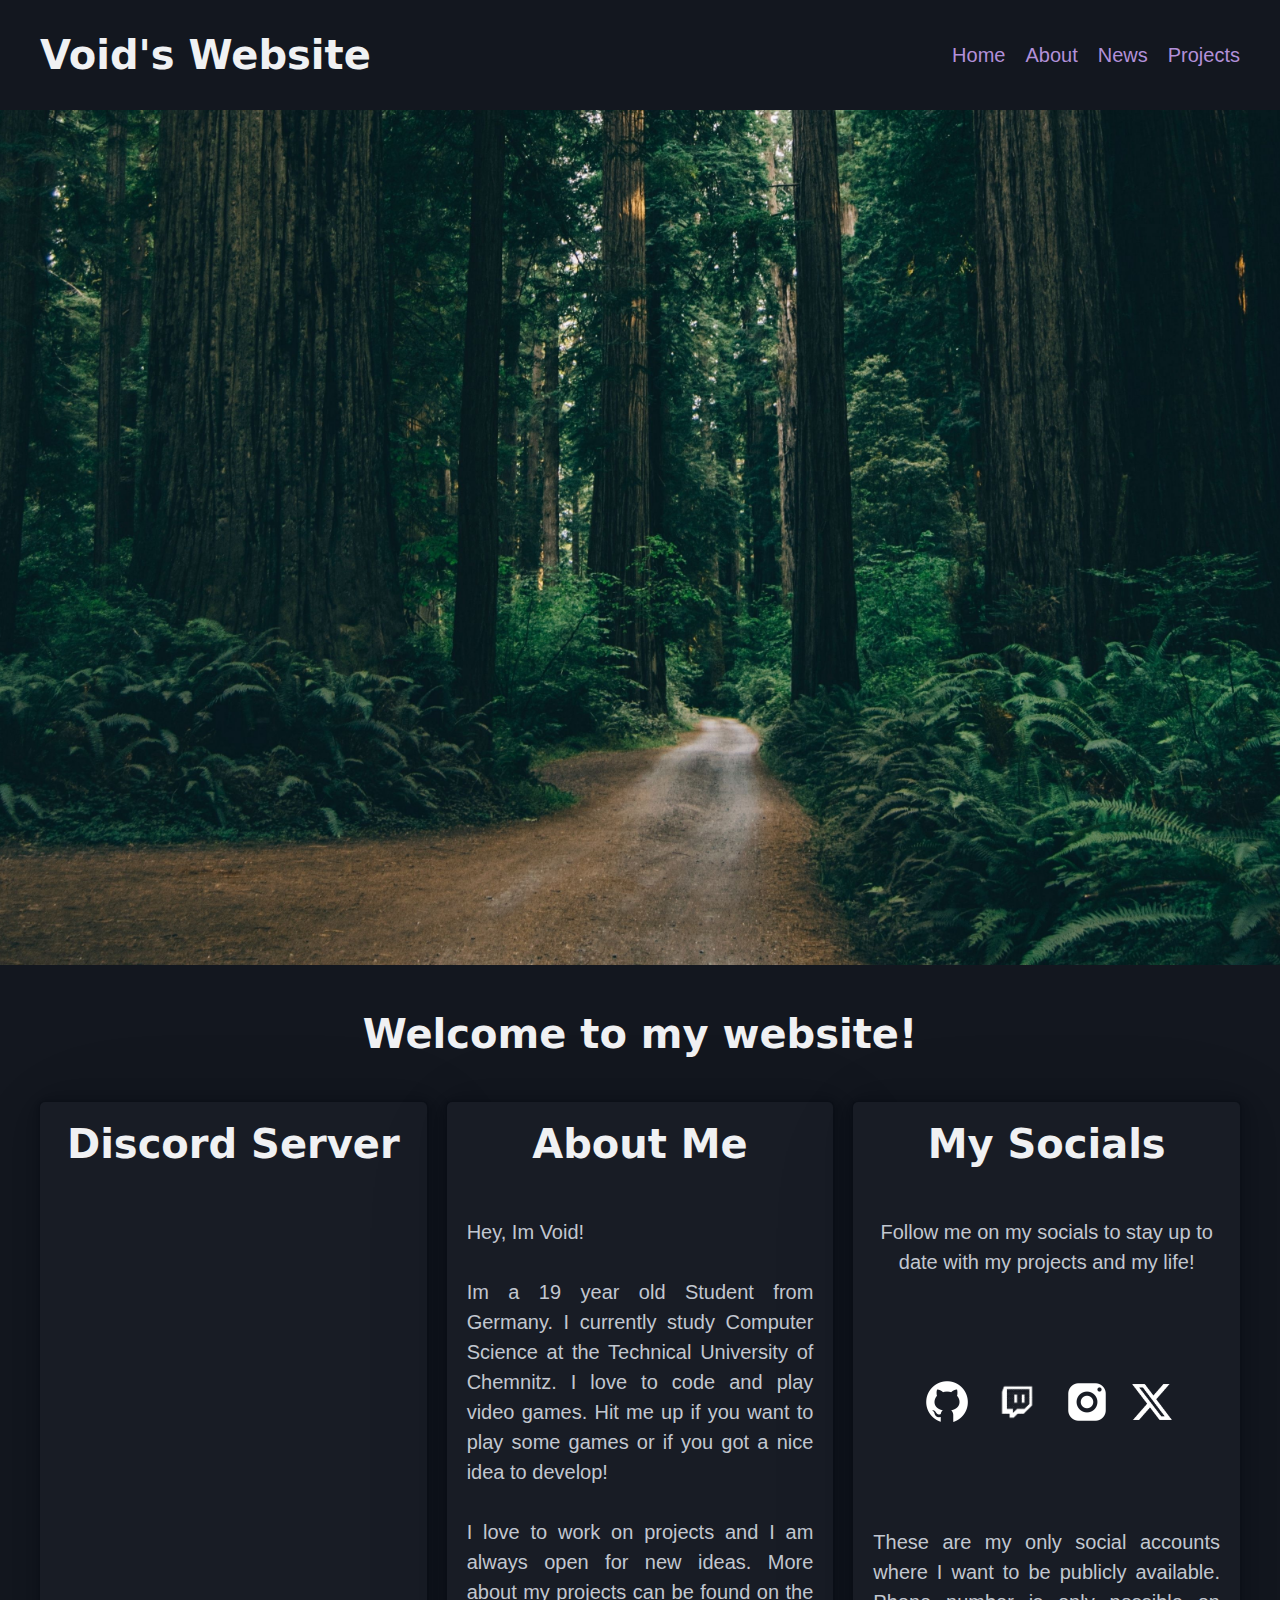
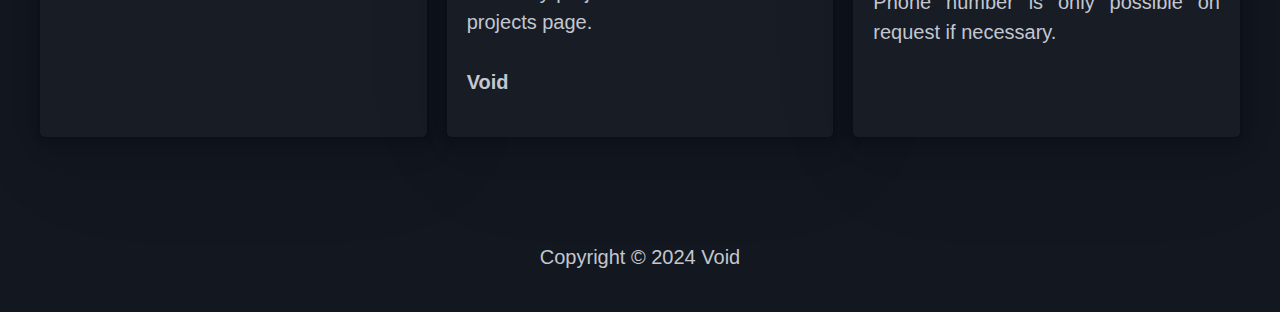
<file: index.html>
<!DOCTYPE html>
<html lang="en" data-theme="dark">
<head>
    <meta charset="UTF-8">
    <meta name="viewport" content="width=device-width, initial-scale=1.0">

    <title>Void's Website</title>
    <link rel="icon" type="image/x-icon" href="./assets/favicon.ico">

    <link rel="stylesheet" href="css/pico.css"/>
    <link rel="stylesheet" href="css/global.css"/>
</head>
<body class="scrollbar">
    <header>
        <div class="header-container container">
            <h1>Void's Website</h1>
            <nav>
                <ul>
                    <li><a href="./index.html">Home</a></li>
                    <li><a href="./about/about.html">About</a></li>
                    <li><a href="./news/news.html">News</a></li>
                    <li><a href="./projects/projects.html">Projects</a></li>
                </ul>
            </nav>
        </div>
    </header>

    <div id="background" style="width: 100%; padding: 0; margin: 0;">
        <img src="./assets/background.jpg" alt="background" style="height: 95vh; width: 100%; object-fit: cover;">
    </div>

    <main class="container">
        <div style="margin-top: 3vh; margin-bottom: 5vh;">
            <h1 style="text-align: center;">Welcome to my website!</h1>
        </div>
        <div class="grid" style="margin-bottom: 5vh;">
            <article>
                <h1 style="text-align: center;">Discord Server</h1>
                <iframe src="https://discord.com/widget?id=1230829546975268875&theme=dark" width="100%" height="400px" allowtransparency="true" frameborder="0" sandbox="allow-popups allow-popups-to-escape-sandbox allow-same-origin allow-scripts" style="border-radius: 2%; margin-top: 20px;"></iframe>
            </article>
            <article>
                <h1 style="text-align: center; margin-bottom: 50px;">About Me</h1>
                <p style="text-align: justify;">
                    Hey, Im Void!<br><br>
                    Im a 19 year old Student from Germany. I currently study Computer Science at the Technical University of Chemnitz. I love to code and play video games. Hit me up if you want to play some games or if you got a nice idea to develop!
                    <br><br>
                    I love to work on projects and I am always open for new ideas. More about my projects can be found on the projects page.
                    <br><br>
                    <strong>Void</strong>
                </p>
            </article>
            <article>
                <h1 style="text-align: center; margin-bottom: 50px;">My Socials</h1>
                <p style="text-align: center;">
                    Follow me on my socials to stay up to date with my projects and my life!
                <div class="grid" style="margin: 20px; display: flex; justify-content: center; align-items: center; margin-top: 100px;">
                    <div>
                        <a href="https://github.com/VoidEUW" target="_blank">
                            <img src="./assets/icons/github.png" style="width: 50px; height: 50px;">
                        </a>
                    </div>
                    <div>
                        <a href="https://www.twitch.tv/voideuw" target="_blank">
                            <img src="./assets/icons/twitch.png" style="width: 50px; height: 50px;">
                        </a>
                    </div>
                    <div>
                        <a href="https://www.instagram.com/voideuw/" target="_blank">
                            <img src="./assets/icons/instagram.png" style="width: 50px; height: 50px;">
                        </a>
                    </div>
                    <div>
                        <img src="./assets/icons/x.png" alt="discord" style="width: 40px; height: 40px;">
                    </div>
                </div>
                <p style="margin-top: 100px; text-align: justify;">These are my only social accounts where I want to be publicly available. Phone number is only possible on request if necessary.</p>
            </article>
        </div>
    </main>

    <footer>
        <div class="container">
            <p style="text-align: center;">Copyright © 2024 Void</p>
        </div>
    </footer>
</body>
</html>
</file>
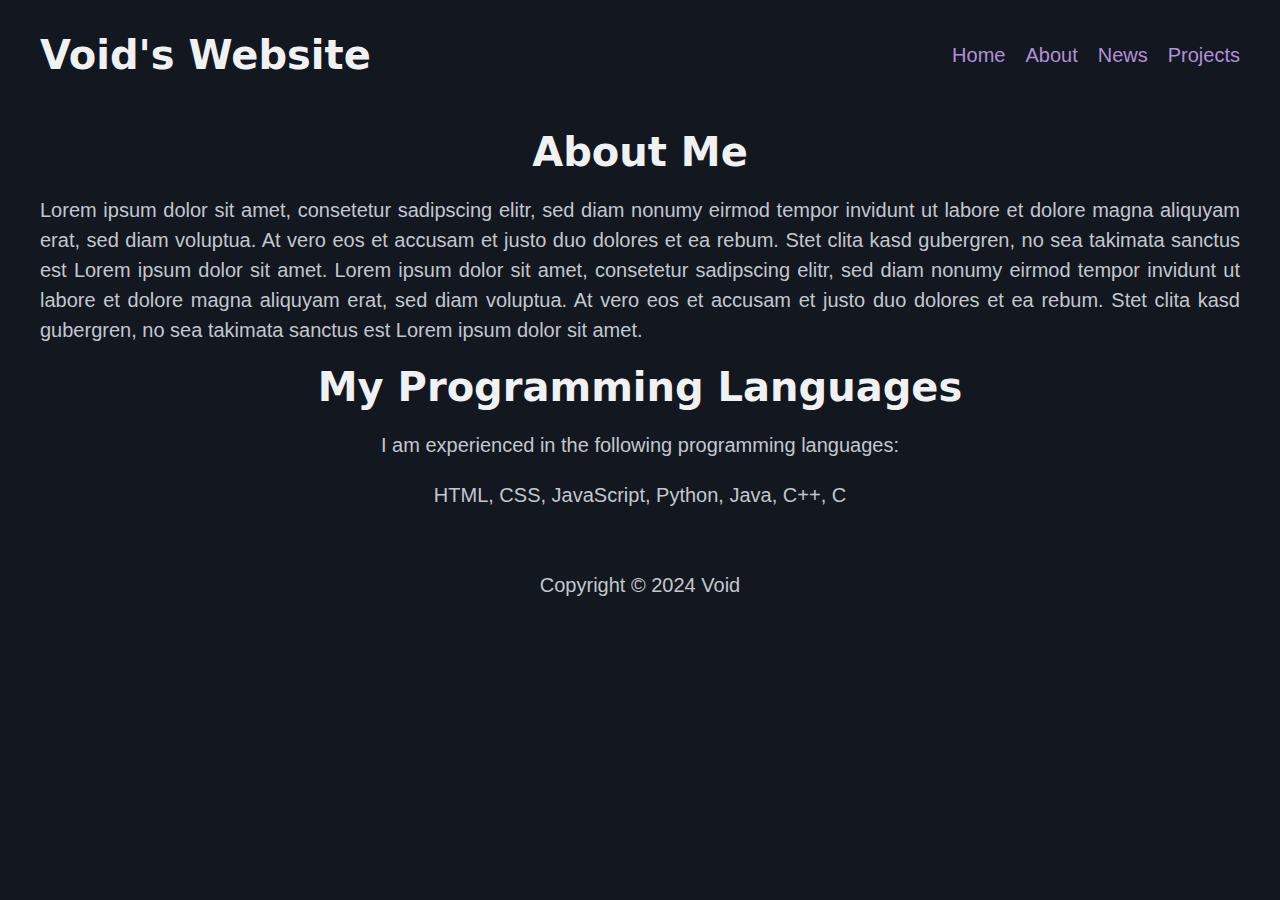
<file: about/about.html>
<!DOCTYPE html>
<html lang="en" data-theme="dark">
<head>
    <meta charset="UTF-8">
    <meta name="viewport" content="width=device-width, initial-scale=1.0">

    <title>Void's Website</title>
    <link rel="icon" type="image/x-icon" href="../assets/favicon.ico">

    <link rel="stylesheet" href="../css/pico.css"/>
    <link rel="stylesheet" href="../css/global.css"/>
</head>
<body class="scrollbar">
    <header>
        <div class="header-container container">
            <h1>Void's Website</h1>
            <nav>
                <ul>
                    <li><a href="../index.html">Home</a></li>
                    <li><a href="about.html">About</a></li>
                    <li><a href="../news/news.html">News</a></li>
                    <li><a href="../projects/projects.html">Projects</a></li>
                </ul>
            </nav>
        </div>
    </header>

    <main class="container">
        <div>
            <h1 style="text-align: center;">About Me</h1>
            <p style="text-align: justify;">Lorem ipsum dolor sit amet, consetetur sadipscing elitr, sed diam nonumy eirmod tempor invidunt ut labore et dolore magna aliquyam erat, sed diam voluptua. At vero eos et accusam et justo duo dolores et ea rebum. Stet clita kasd gubergren, no sea takimata sanctus est Lorem ipsum dolor sit amet. Lorem ipsum dolor sit amet, consetetur sadipscing elitr, sed diam nonumy eirmod tempor invidunt ut labore et dolore magna aliquyam erat, sed diam voluptua. At vero eos et accusam et justo duo dolores et ea rebum. Stet clita kasd gubergren, no sea takimata sanctus est Lorem ipsum dolor sit amet.</p>
        </div>
        <div>
            <h1 style="text-align: center;">My Programming Languages</h1>
            <p style="text-align: center;">I am experienced in the following programming languages:</p>
            <p style="text-align: center;">HTML, CSS, JavaScript, Python, Java, C++, C</p>
        </div>
    </main>

    <footer>
        <div class="container">
            <p style="text-align: center;">Copyright © 2024 Void</p>
        </div>
    </footer>
</body>
</html>
</file>
<file: css/pico.css>
@charset "UTF-8";/*!
 * Pico CSS ✨ v2.0.6 (https://picocss.com)
 * Copyright 2019-2024 - Licensed under MIT
 */:root{--pico-font-family-emoji:"Apple Color Emoji","Segoe UI Emoji","Segoe UI Symbol","Noto Color Emoji";--pico-font-family-sans-serif:system-ui,"Segoe UI",Roboto,Oxygen,Ubuntu,Cantarell,Helvetica,Arial,"Helvetica Neue",sans-serif,var(--pico-font-family-emoji);--pico-font-family-monospace:ui-monospace,SFMono-Regular,"SF Mono",Menlo,Consolas,"Liberation Mono",monospace,var(--pico-font-family-emoji);--pico-font-family:var(--pico-font-family-sans-serif);--pico-line-height:1.5;--pico-font-weight:400;--pico-font-size:100%;--pico-text-underline-offset:0.1rem;--pico-border-radius:0.25rem;--pico-border-width:0.0625rem;--pico-outline-width:0.125rem;--pico-transition:0.2s ease-in-out;--pico-spacing:1rem;--pico-typography-spacing-vertical:1rem;--pico-block-spacing-vertical:var(--pico-spacing);--pico-block-spacing-horizontal:var(--pico-spacing);--pico-grid-column-gap:var(--pico-spacing);--pico-grid-row-gap:var(--pico-spacing);--pico-form-element-spacing-vertical:0.75rem;--pico-form-element-spacing-horizontal:1rem;--pico-group-box-shadow:0 0 0 rgba(0, 0, 0, 0);--pico-group-box-shadow-focus-with-button:0 0 0 var(--pico-outline-width) var(--pico-primary-focus);--pico-group-box-shadow-focus-with-input:0 0 0 0.0625rem var(--pico-form-element-border-color);--pico-modal-overlay-backdrop-filter:blur(0.375rem);--pico-nav-element-spacing-vertical:1rem;--pico-nav-element-spacing-horizontal:0.5rem;--pico-nav-link-spacing-vertical:0.5rem;--pico-nav-link-spacing-horizontal:0.5rem;--pico-nav-breadcrumb-divider:">";--pico-icon-checkbox:url("data:image/svg+xml,%3Csvg xmlns='http://www.w3.org/2000/svg' width='24' height='24' viewBox='0 0 24 24' fill='none' stroke='rgb(255, 255, 255)' stroke-width='4' stroke-linecap='round' stroke-linejoin='round'%3E%3Cpolyline points='20 6 9 17 4 12'%3E%3C/polyline%3E%3C/svg%3E");--pico-icon-minus:url("data:image/svg+xml,%3Csvg xmlns='http://www.w3.org/2000/svg' width='24' height='24' viewBox='0 0 24 24' fill='none' stroke='rgb(255, 255, 255)' stroke-width='4' stroke-linecap='round' stroke-linejoin='round'%3E%3Cline x1='5' y1='12' x2='19' y2='12'%3E%3C/line%3E%3C/svg%3E");--pico-icon-chevron:url("data:image/svg+xml,%3Csvg xmlns='http://www.w3.org/2000/svg' width='24' height='24' viewBox='0 0 24 24' fill='none' stroke='rgb(136, 145, 164)' stroke-width='2' stroke-linecap='round' stroke-linejoin='round'%3E%3Cpolyline points='6 9 12 15 18 9'%3E%3C/polyline%3E%3C/svg%3E");--pico-icon-date:url("data:image/svg+xml,%3Csvg xmlns='http://www.w3.org/2000/svg' width='24' height='24' viewBox='0 0 24 24' fill='none' stroke='rgb(136, 145, 164)' stroke-width='2' stroke-linecap='round' stroke-linejoin='round'%3E%3Crect x='3' y='4' width='18' height='18' rx='2' ry='2'%3E%3C/rect%3E%3Cline x1='16' y1='2' x2='16' y2='6'%3E%3C/line%3E%3Cline x1='8' y1='2' x2='8' y2='6'%3E%3C/line%3E%3Cline x1='3' y1='10' x2='21' y2='10'%3E%3C/line%3E%3C/svg%3E");--pico-icon-time:url("data:image/svg+xml,%3Csvg xmlns='http://www.w3.org/2000/svg' width='24' height='24' viewBox='0 0 24 24' fill='none' stroke='rgb(136, 145, 164)' stroke-width='2' stroke-linecap='round' stroke-linejoin='round'%3E%3Ccircle cx='12' cy='12' r='10'%3E%3C/circle%3E%3Cpolyline points='12 6 12 12 16 14'%3E%3C/polyline%3E%3C/svg%3E");--pico-icon-search:url("data:image/svg+xml,%3Csvg xmlns='http://www.w3.org/2000/svg' width='24' height='24' viewBox='0 0 24 24' fill='none' stroke='rgb(136, 145, 164)' stroke-width='1.5' stroke-linecap='round' stroke-linejoin='round'%3E%3Ccircle cx='11' cy='11' r='8'%3E%3C/circle%3E%3Cline x1='21' y1='21' x2='16.65' y2='16.65'%3E%3C/line%3E%3C/svg%3E");--pico-icon-close:url("data:image/svg+xml,%3Csvg xmlns='http://www.w3.org/2000/svg' width='24' height='24' viewBox='0 0 24 24' fill='none' stroke='rgb(136, 145, 164)' stroke-width='3' stroke-linecap='round' stroke-linejoin='round'%3E%3Cline x1='18' y1='6' x2='6' y2='18'%3E%3C/line%3E%3Cline x1='6' y1='6' x2='18' y2='18'%3E%3C/line%3E%3C/svg%3E");--pico-icon-loading:url("data:image/svg+xml,%3Csvg fill='none' height='24' width='24' viewBox='0 0 24 24' xmlns='http://www.w3.org/2000/svg' %3E%3Cstyle%3E g %7B animation: rotate 2s linear infinite; transform-origin: center center; %7D circle %7B stroke-dasharray: 75,100; stroke-dashoffset: -5; animation: dash 1.5s ease-in-out infinite; stroke-linecap: round; %7D @keyframes rotate %7B 0%25 %7B transform: rotate(0deg); %7D 100%25 %7B transform: rotate(360deg); %7D %7D @keyframes dash %7B 0%25 %7B stroke-dasharray: 1,100; stroke-dashoffset: 0; %7D 50%25 %7B stroke-dasharray: 44.5,100; stroke-dashoffset: -17.5; %7D 100%25 %7B stroke-dasharray: 44.5,100; stroke-dashoffset: -62; %7D %7D %3C/style%3E%3Cg%3E%3Ccircle cx='12' cy='12' r='10' fill='none' stroke='rgb(136, 145, 164)' stroke-width='4' /%3E%3C/g%3E%3C/svg%3E")}@media (min-width:576px){:root{--pico-font-size:106.25%}}@media (min-width:768px){:root{--pico-font-size:112.5%}}@media (min-width:1024px){:root{--pico-font-size:118.75%}}@media (min-width:1280px){:root{--pico-font-size:125%}}@media (min-width:1536px){:root{--pico-font-size:131.25%}}a{--pico-text-decoration:underline}a.contrast,a.secondary{--pico-text-decoration:underline}small{--pico-font-size:0.875em}h1,h2,h3,h4,h5,h6{--pico-font-weight:700}h1{--pico-font-size:2rem;--pico-line-height:1.125;--pico-typography-spacing-top:3rem}h2{--pico-font-size:1.75rem;--pico-line-height:1.15;--pico-typography-spacing-top:2.625rem}h3{--pico-font-size:1.5rem;--pico-line-height:1.175;--pico-typography-spacing-top:2.25rem}h4{--pico-font-size:1.25rem;--pico-line-height:1.2;--pico-typography-spacing-top:1.874rem}h5{--pico-font-size:1.125rem;--pico-line-height:1.225;--pico-typography-spacing-top:1.6875rem}h6{--pico-font-size:1rem;--pico-line-height:1.25;--pico-typography-spacing-top:1.5rem}tfoot td,tfoot th,thead td,thead th{--pico-font-weight:600;--pico-border-width:0.1875rem}code,kbd,pre,samp{--pico-font-family:var(--pico-font-family-monospace)}kbd{--pico-font-weight:bolder}:where(select,textarea),input:not([type=submit],[type=button],[type=reset],[type=checkbox],[type=radio],[type=file]){--pico-outline-width:0.0625rem}[type=search]{--pico-border-radius:5rem}[type=checkbox],[type=radio]{--pico-border-width:0.125rem}[type=checkbox][role=switch]{--pico-border-width:0.1875rem}details.dropdown summary:not([role=button]){--pico-outline-width:0.0625rem}nav details.dropdown summary:focus-visible{--pico-outline-width:0.125rem}[role=search]{--pico-border-radius:5rem}[role=group]:has(button.secondary:focus,[type=submit].secondary:focus,[type=button].secondary:focus,[role=button].secondary:focus),[role=search]:has(button.secondary:focus,[type=submit].secondary:focus,[type=button].secondary:focus,[role=button].secondary:focus){--pico-group-box-shadow-focus-with-button:0 0 0 var(--pico-outline-width) var(--pico-secondary-focus)}[role=group]:has(button.contrast:focus,[type=submit].contrast:focus,[type=button].contrast:focus,[role=button].contrast:focus),[role=search]:has(button.contrast:focus,[type=submit].contrast:focus,[type=button].contrast:focus,[role=button].contrast:focus){--pico-group-box-shadow-focus-with-button:0 0 0 var(--pico-outline-width) var(--pico-contrast-focus)}[role=group] [role=button],[role=group] [type=button],[role=group] [type=submit],[role=group] button,[role=search] [role=button],[role=search] [type=button],[role=search] [type=submit],[role=search] button{--pico-form-element-spacing-horizontal:2rem}details summary[role=button]:not(.outline)::after{filter:brightness(0) invert(1)}[aria-busy=true]:not(input,select,textarea):is(button,[type=submit],[type=button],[type=reset],[role=button]):not(.outline)::before{filter:brightness(0) invert(1)}:root:not([data-theme=dark]),[data-theme=light]{--pico-background-color:#fff;--pico-color:#373c44;--pico-text-selection-color:rgba(167, 128, 212, 0.25);--pico-muted-color:#646b79;--pico-muted-border-color:#e7eaf0;--pico-primary:#8352c5;--pico-primary-background:#7540bf;--pico-primary-border:var(--pico-primary-background);--pico-primary-underline:rgba(131, 82, 197, 0.5);--pico-primary-hover:#6935b3;--pico-primary-hover-background:#6935b3;--pico-primary-hover-border:var(--pico-primary-hover-background);--pico-primary-hover-underline:var(--pico-primary-hover);--pico-primary-focus:rgba(167, 128, 212, 0.5);--pico-primary-inverse:#fff;--pico-secondary:#5d6b89;--pico-secondary-background:#525f7a;--pico-secondary-border:var(--pico-secondary-background);--pico-secondary-underline:rgba(93, 107, 137, 0.5);--pico-secondary-hover:#48536b;--pico-secondary-hover-background:#48536b;--pico-secondary-hover-border:var(--pico-secondary-hover-background);--pico-secondary-hover-underline:var(--pico-secondary-hover);--pico-secondary-focus:rgba(93, 107, 137, 0.25);--pico-secondary-inverse:#fff;--pico-contrast:#181c25;--pico-contrast-background:#181c25;--pico-contrast-border:var(--pico-contrast-background);--pico-contrast-underline:rgba(24, 28, 37, 0.5);--pico-contrast-hover:#000;--pico-contrast-hover-background:#000;--pico-contrast-hover-border:var(--pico-contrast-hover-background);--pico-contrast-hover-underline:var(--pico-secondary-hover);--pico-contrast-focus:rgba(93, 107, 137, 0.25);--pico-contrast-inverse:#fff;--pico-box-shadow:0.0145rem 0.029rem 0.174rem rgba(129, 145, 181, 0.01698),0.0335rem 0.067rem 0.402rem rgba(129, 145, 181, 0.024),0.0625rem 0.125rem 0.75rem rgba(129, 145, 181, 0.03),0.1125rem 0.225rem 1.35rem rgba(129, 145, 181, 0.036),0.2085rem 0.417rem 2.502rem rgba(129, 145, 181, 0.04302),0.5rem 1rem 6rem rgba(129, 145, 181, 0.06),0 0 0 0.0625rem rgba(129, 145, 181, 0.015);--pico-h1-color:#2d3138;--pico-h2-color:#373c44;--pico-h3-color:#424751;--pico-h4-color:#4d535e;--pico-h5-color:#5c6370;--pico-h6-color:#646b79;--pico-mark-background-color:#fde7c0;--pico-mark-color:#0f1114;--pico-ins-color:#1d6a54;--pico-del-color:#883935;--pico-blockquote-border-color:var(--pico-muted-border-color);--pico-blockquote-footer-color:var(--pico-muted-color);--pico-button-box-shadow:0 0 0 rgba(0, 0, 0, 0);--pico-button-hover-box-shadow:0 0 0 rgba(0, 0, 0, 0);--pico-table-border-color:var(--pico-muted-border-color);--pico-table-row-stripped-background-color:rgba(111, 120, 135, 0.0375);--pico-code-background-color:#f3f5f7;--pico-code-color:#646b79;--pico-code-kbd-background-color:var(--pico-color);--pico-code-kbd-color:var(--pico-background-color);--pico-form-element-background-color:#fbfcfc;--pico-form-element-selected-background-color:#dfe3eb;--pico-form-element-border-color:#cfd5e2;--pico-form-element-color:#23262c;--pico-form-element-placeholder-color:var(--pico-muted-color);--pico-form-element-active-background-color:#fff;--pico-form-element-active-border-color:var(--pico-primary-border);--pico-form-element-focus-color:var(--pico-primary-border);--pico-form-element-disabled-opacity:0.5;--pico-form-element-invalid-border-color:#b86a6b;--pico-form-element-invalid-active-border-color:#c84f48;--pico-form-element-invalid-focus-color:var(--pico-form-element-invalid-active-border-color);--pico-form-element-valid-border-color:#4c9b8a;--pico-form-element-valid-active-border-color:#279977;--pico-form-element-valid-focus-color:var(--pico-form-element-valid-active-border-color);--pico-switch-background-color:#bfc7d9;--pico-switch-checked-background-color:var(--pico-primary-background);--pico-switch-color:#fff;--pico-switch-thumb-box-shadow:0 0 0 rgba(0, 0, 0, 0);--pico-range-border-color:#dfe3eb;--pico-range-active-border-color:#bfc7d9;--pico-range-thumb-border-color:var(--pico-background-color);--pico-range-thumb-color:var(--pico-secondary-background);--pico-range-thumb-active-color:var(--pico-primary-background);--pico-accordion-border-color:var(--pico-muted-border-color);--pico-accordion-active-summary-color:var(--pico-primary-hover);--pico-accordion-close-summary-color:var(--pico-color);--pico-accordion-open-summary-color:var(--pico-muted-color);--pico-card-background-color:var(--pico-background-color);--pico-card-border-color:var(--pico-muted-border-color);--pico-card-box-shadow:var(--pico-box-shadow);--pico-card-sectioning-background-color:#fbfcfc;--pico-dropdown-background-color:#fff;--pico-dropdown-border-color:#eff1f4;--pico-dropdown-box-shadow:var(--pico-box-shadow);--pico-dropdown-color:var(--pico-color);--pico-dropdown-hover-background-color:#eff1f4;--pico-loading-spinner-opacity:0.5;--pico-modal-overlay-background-color:rgba(232, 234, 237, 0.75);--pico-progress-background-color:#dfe3eb;--pico-progress-color:var(--pico-primary-background);--pico-tooltip-background-color:var(--pico-contrast-background);--pico-tooltip-color:var(--pico-contrast-inverse);--pico-icon-valid:url("data:image/svg+xml,%3Csvg xmlns='http://www.w3.org/2000/svg' width='24' height='24' viewBox='0 0 24 24' fill='none' stroke='rgb(76, 155, 138)' stroke-width='2' stroke-linecap='round' stroke-linejoin='round'%3E%3Cpolyline points='20 6 9 17 4 12'%3E%3C/polyline%3E%3C/svg%3E");--pico-icon-invalid:url("data:image/svg+xml,%3Csvg xmlns='http://www.w3.org/2000/svg' width='24' height='24' viewBox='0 0 24 24' fill='none' stroke='rgb(200, 79, 72)' stroke-width='2' stroke-linecap='round' stroke-linejoin='round'%3E%3Ccircle cx='12' cy='12' r='10'%3E%3C/circle%3E%3Cline x1='12' y1='8' x2='12' y2='12'%3E%3C/line%3E%3Cline x1='12' y1='16' x2='12.01' y2='16'%3E%3C/line%3E%3C/svg%3E");color-scheme:light}:root:not([data-theme=dark]) input:is([type=submit],[type=button],[type=reset],[type=checkbox],[type=radio],[type=file]),[data-theme=light] input:is([type=submit],[type=button],[type=reset],[type=checkbox],[type=radio],[type=file]){--pico-form-element-focus-color:var(--pico-primary-focus)}@media only screen and (prefers-color-scheme:dark){:root:not([data-theme]){--pico-background-color:#13171f;--pico-color:#c2c7d0;--pico-text-selection-color:rgba(178, 144, 217, 0.1875);--pico-muted-color:#7b8495;--pico-muted-border-color:#202632;--pico-primary:#b290d9;--pico-primary-background:#7540bf;--pico-primary-border:var(--pico-primary-background);--pico-primary-underline:rgba(178, 144, 217, 0.5);--pico-primary-hover:#c9afe4;--pico-primary-hover-background:#8352c5;--pico-primary-hover-border:var(--pico-primary-hover-background);--pico-primary-hover-underline:var(--pico-primary-hover);--pico-primary-focus:rgba(178, 144, 217, 0.375);--pico-primary-inverse:#fff;--pico-secondary:#969eaf;--pico-secondary-background:#525f7a;--pico-secondary-border:var(--pico-secondary-background);--pico-secondary-underline:rgba(150, 158, 175, 0.5);--pico-secondary-hover:#b3b9c5;--pico-secondary-hover-background:#5d6b89;--pico-secondary-hover-border:var(--pico-secondary-hover-background);--pico-secondary-hover-underline:var(--pico-secondary-hover);--pico-secondary-focus:rgba(144, 158, 190, 0.25);--pico-secondary-inverse:#fff;--pico-contrast:#dfe3eb;--pico-contrast-background:#eff1f4;--pico-contrast-border:var(--pico-contrast-background);--pico-contrast-underline:rgba(223, 227, 235, 0.5);--pico-contrast-hover:#fff;--pico-contrast-hover-background:#fff;--pico-contrast-hover-border:var(--pico-contrast-hover-background);--pico-contrast-hover-underline:var(--pico-contrast-hover);--pico-contrast-focus:rgba(207, 213, 226, 0.25);--pico-contrast-inverse:#000;--pico-box-shadow:0.0145rem 0.029rem 0.174rem rgba(7, 9, 12, 0.01698),0.0335rem 0.067rem 0.402rem rgba(7, 9, 12, 0.024),0.0625rem 0.125rem 0.75rem rgba(7, 9, 12, 0.03),0.1125rem 0.225rem 1.35rem rgba(7, 9, 12, 0.036),0.2085rem 0.417rem 2.502rem rgba(7, 9, 12, 0.04302),0.5rem 1rem 6rem rgba(7, 9, 12, 0.06),0 0 0 0.0625rem rgba(7, 9, 12, 0.015);--pico-h1-color:#f0f1f3;--pico-h2-color:#e0e3e7;--pico-h3-color:#c2c7d0;--pico-h4-color:#b3b9c5;--pico-h5-color:#a4acba;--pico-h6-color:#8891a4;--pico-mark-background-color:#014063;--pico-mark-color:#fff;--pico-ins-color:#62af9a;--pico-del-color:#ce7e7b;--pico-blockquote-border-color:var(--pico-muted-border-color);--pico-blockquote-footer-color:var(--pico-muted-color);--pico-button-box-shadow:0 0 0 rgba(0, 0, 0, 0);--pico-button-hover-box-shadow:0 0 0 rgba(0, 0, 0, 0);--pico-table-border-color:var(--pico-muted-border-color);--pico-table-row-stripped-background-color:rgba(111, 120, 135, 0.0375);--pico-code-background-color:#1a1f28;--pico-code-color:#8891a4;--pico-code-kbd-background-color:var(--pico-color);--pico-code-kbd-color:var(--pico-background-color);--pico-form-element-background-color:#1c212c;--pico-form-element-selected-background-color:#2a3140;--pico-form-element-border-color:#2a3140;--pico-form-element-color:#e0e3e7;--pico-form-element-placeholder-color:#8891a4;--pico-form-element-active-background-color:#1a1f28;--pico-form-element-active-border-color:var(--pico-primary-border);--pico-form-element-focus-color:var(--pico-primary-border);--pico-form-element-disabled-opacity:0.5;--pico-form-element-invalid-border-color:#964a50;--pico-form-element-invalid-active-border-color:#b7403b;--pico-form-element-invalid-focus-color:var(--pico-form-element-invalid-active-border-color);--pico-form-element-valid-border-color:#2a7b6f;--pico-form-element-valid-active-border-color:#16896a;--pico-form-element-valid-focus-color:var(--pico-form-element-valid-active-border-color);--pico-switch-background-color:#333c4e;--pico-switch-checked-background-color:var(--pico-primary-background);--pico-switch-color:#fff;--pico-switch-thumb-box-shadow:0 0 0 rgba(0, 0, 0, 0);--pico-range-border-color:#202632;--pico-range-active-border-color:#2a3140;--pico-range-thumb-border-color:var(--pico-background-color);--pico-range-thumb-color:var(--pico-secondary-background);--pico-range-thumb-active-color:var(--pico-primary-background);--pico-accordion-border-color:var(--pico-muted-border-color);--pico-accordion-active-summary-color:var(--pico-primary-hover);--pico-accordion-close-summary-color:var(--pico-color);--pico-accordion-open-summary-color:var(--pico-muted-color);--pico-card-background-color:#181c25;--pico-card-border-color:var(--pico-card-background-color);--pico-card-box-shadow:var(--pico-box-shadow);--pico-card-sectioning-background-color:#1a1f28;--pico-dropdown-background-color:#181c25;--pico-dropdown-border-color:#202632;--pico-dropdown-box-shadow:var(--pico-box-shadow);--pico-dropdown-color:var(--pico-color);--pico-dropdown-hover-background-color:#202632;--pico-loading-spinner-opacity:0.5;--pico-modal-overlay-background-color:rgba(8, 9, 10, 0.75);--pico-progress-background-color:#202632;--pico-progress-color:var(--pico-primary-background);--pico-tooltip-background-color:var(--pico-contrast-background);--pico-tooltip-color:var(--pico-contrast-inverse);--pico-icon-valid:url("data:image/svg+xml,%3Csvg xmlns='http://www.w3.org/2000/svg' width='24' height='24' viewBox='0 0 24 24' fill='none' stroke='rgb(42, 123, 111)' stroke-width='2' stroke-linecap='round' stroke-linejoin='round'%3E%3Cpolyline points='20 6 9 17 4 12'%3E%3C/polyline%3E%3C/svg%3E");--pico-icon-invalid:url("data:image/svg+xml,%3Csvg xmlns='http://www.w3.org/2000/svg' width='24' height='24' viewBox='0 0 24 24' fill='none' stroke='rgb(150, 74, 80)' stroke-width='2' stroke-linecap='round' stroke-linejoin='round'%3E%3Ccircle cx='12' cy='12' r='10'%3E%3C/circle%3E%3Cline x1='12' y1='8' x2='12' y2='12'%3E%3C/line%3E%3Cline x1='12' y1='16' x2='12.01' y2='16'%3E%3C/line%3E%3C/svg%3E");color-scheme:dark}:root:not([data-theme]) input:is([type=submit],[type=button],[type=reset],[type=checkbox],[type=radio],[type=file]){--pico-form-element-focus-color:var(--pico-primary-focus)}:root:not([data-theme]) details summary[role=button].contrast:not(.outline)::after{filter:brightness(0)}:root:not([data-theme]) [aria-busy=true]:not(input,select,textarea).contrast:is(button,[type=submit],[type=button],[type=reset],[role=button]):not(.outline)::before{filter:brightness(0)}}[data-theme=dark]{--pico-background-color:#13171f;--pico-color:#c2c7d0;--pico-text-selection-color:rgba(178, 144, 217, 0.1875);--pico-muted-color:#7b8495;--pico-muted-border-color:#202632;--pico-primary:#b290d9;--pico-primary-background:#7540bf;--pico-primary-border:var(--pico-primary-background);--pico-primary-underline:rgba(178, 144, 217, 0.5);--pico-primary-hover:#c9afe4;--pico-primary-hover-background:#8352c5;--pico-primary-hover-border:var(--pico-primary-hover-background);--pico-primary-hover-underline:var(--pico-primary-hover);--pico-primary-focus:rgba(178, 144, 217, 0.375);--pico-primary-inverse:#fff;--pico-secondary:#969eaf;--pico-secondary-background:#525f7a;--pico-secondary-border:var(--pico-secondary-background);--pico-secondary-underline:rgba(150, 158, 175, 0.5);--pico-secondary-hover:#b3b9c5;--pico-secondary-hover-background:#5d6b89;--pico-secondary-hover-border:var(--pico-secondary-hover-background);--pico-secondary-hover-underline:var(--pico-secondary-hover);--pico-secondary-focus:rgba(144, 158, 190, 0.25);--pico-secondary-inverse:#fff;--pico-contrast:#dfe3eb;--pico-contrast-background:#eff1f4;--pico-contrast-border:var(--pico-contrast-background);--pico-contrast-underline:rgba(223, 227, 235, 0.5);--pico-contrast-hover:#fff;--pico-contrast-hover-background:#fff;--pico-contrast-hover-border:var(--pico-contrast-hover-background);--pico-contrast-hover-underline:var(--pico-contrast-hover);--pico-contrast-focus:rgba(207, 213, 226, 0.25);--pico-contrast-inverse:#000;--pico-box-shadow:0.0145rem 0.029rem 0.174rem rgba(7, 9, 12, 0.01698),0.0335rem 0.067rem 0.402rem rgba(7, 9, 12, 0.024),0.0625rem 0.125rem 0.75rem rgba(7, 9, 12, 0.03),0.1125rem 0.225rem 1.35rem rgba(7, 9, 12, 0.036),0.2085rem 0.417rem 2.502rem rgba(7, 9, 12, 0.04302),0.5rem 1rem 6rem rgba(7, 9, 12, 0.06),0 0 0 0.0625rem rgba(7, 9, 12, 0.015);--pico-h1-color:#f0f1f3;--pico-h2-color:#e0e3e7;--pico-h3-color:#c2c7d0;--pico-h4-color:#b3b9c5;--pico-h5-color:#a4acba;--pico-h6-color:#8891a4;--pico-mark-background-color:#014063;--pico-mark-color:#fff;--pico-ins-color:#62af9a;--pico-del-color:#ce7e7b;--pico-blockquote-border-color:var(--pico-muted-border-color);--pico-blockquote-footer-color:var(--pico-muted-color);--pico-button-box-shadow:0 0 0 rgba(0, 0, 0, 0);--pico-button-hover-box-shadow:0 0 0 rgba(0, 0, 0, 0);--pico-table-border-color:var(--pico-muted-border-color);--pico-table-row-stripped-background-color:rgba(111, 120, 135, 0.0375);--pico-code-background-color:#1a1f28;--pico-code-color:#8891a4;--pico-code-kbd-background-color:var(--pico-color);--pico-code-kbd-color:var(--pico-background-color);--pico-form-element-background-color:#1c212c;--pico-form-element-selected-background-color:#2a3140;--pico-form-element-border-color:#2a3140;--pico-form-element-color:#e0e3e7;--pico-form-element-placeholder-color:#8891a4;--pico-form-element-active-background-color:#1a1f28;--pico-form-element-active-border-color:var(--pico-primary-border);--pico-form-element-focus-color:var(--pico-primary-border);--pico-form-element-disabled-opacity:0.5;--pico-form-element-invalid-border-color:#964a50;--pico-form-element-invalid-active-border-color:#b7403b;--pico-form-element-invalid-focus-color:var(--pico-form-element-invalid-active-border-color);--pico-form-element-valid-border-color:#2a7b6f;--pico-form-element-valid-active-border-color:#16896a;--pico-form-element-valid-focus-color:var(--pico-form-element-valid-active-border-color);--pico-switch-background-color:#333c4e;--pico-switch-checked-background-color:var(--pico-primary-background);--pico-switch-color:#fff;--pico-switch-thumb-box-shadow:0 0 0 rgba(0, 0, 0, 0);--pico-range-border-color:#202632;--pico-range-active-border-color:#2a3140;--pico-range-thumb-border-color:var(--pico-background-color);--pico-range-thumb-color:var(--pico-secondary-background);--pico-range-thumb-active-color:var(--pico-primary-background);--pico-accordion-border-color:var(--pico-muted-border-color);--pico-accordion-active-summary-color:var(--pico-primary-hover);--pico-accordion-close-summary-color:var(--pico-color);--pico-accordion-open-summary-color:var(--pico-muted-color);--pico-card-background-color:#181c25;--pico-card-border-color:var(--pico-card-background-color);--pico-card-box-shadow:var(--pico-box-shadow);--pico-card-sectioning-background-color:#1a1f28;--pico-dropdown-background-color:#181c25;--pico-dropdown-border-color:#202632;--pico-dropdown-box-shadow:var(--pico-box-shadow);--pico-dropdown-color:var(--pico-color);--pico-dropdown-hover-background-color:#202632;--pico-loading-spinner-opacity:0.5;--pico-modal-overlay-background-color:rgba(8, 9, 10, 0.75);--pico-progress-background-color:#202632;--pico-progress-color:var(--pico-primary-background);--pico-tooltip-background-color:var(--pico-contrast-background);--pico-tooltip-color:var(--pico-contrast-inverse);--pico-icon-valid:url("data:image/svg+xml,%3Csvg xmlns='http://www.w3.org/2000/svg' width='24' height='24' viewBox='0 0 24 24' fill='none' stroke='rgb(42, 123, 111)' stroke-width='2' stroke-linecap='round' stroke-linejoin='round'%3E%3Cpolyline points='20 6 9 17 4 12'%3E%3C/polyline%3E%3C/svg%3E");--pico-icon-invalid:url("data:image/svg+xml,%3Csvg xmlns='http://www.w3.org/2000/svg' width='24' height='24' viewBox='0 0 24 24' fill='none' stroke='rgb(150, 74, 80)' stroke-width='2' stroke-linecap='round' stroke-linejoin='round'%3E%3Ccircle cx='12' cy='12' r='10'%3E%3C/circle%3E%3Cline x1='12' y1='8' x2='12' y2='12'%3E%3C/line%3E%3Cline x1='12' y1='16' x2='12.01' y2='16'%3E%3C/line%3E%3C/svg%3E");color-scheme:dark}[data-theme=dark] input:is([type=submit],[type=button],[type=reset],[type=checkbox],[type=radio],[type=file]){--pico-form-element-focus-color:var(--pico-primary-focus)}[data-theme=dark] details summary[role=button].contrast:not(.outline)::after{filter:brightness(0)}[data-theme=dark] [aria-busy=true]:not(input,select,textarea).contrast:is(button,[type=submit],[type=button],[type=reset],[role=button]):not(.outline)::before{filter:brightness(0)}[type=checkbox],[type=radio],[type=range],progress{accent-color:var(--pico-primary)}*,::after,::before{box-sizing:border-box;background-repeat:no-repeat}::after,::before{text-decoration:inherit;vertical-align:inherit}:where(:root){-webkit-tap-highlight-color:transparent;-webkit-text-size-adjust:100%;-moz-text-size-adjust:100%;text-size-adjust:100%;background-color:var(--pico-background-color);color:var(--pico-color);font-weight:var(--pico-font-weight);font-size:var(--pico-font-size);line-height:var(--pico-line-height);font-family:var(--pico-font-family);text-underline-offset:var(--pico-text-underline-offset);text-rendering:optimizeLegibility;overflow-wrap:break-word;-moz-tab-size:4;-o-tab-size:4;tab-size:4}body{width:100%;margin:0}main{display:block}body>footer,body>header,body>main{padding-block:var(--pico-block-spacing-vertical)}section{margin-bottom:var(--pico-block-spacing-vertical)}.container,.container-fluid{width:100%;margin-right:auto;margin-left:auto;padding-right:var(--pico-spacing);padding-left:var(--pico-spacing)}@media (min-width:576px){.container{max-width:510px;padding-right:0;padding-left:0}}@media (min-width:768px){.container{max-width:700px}}@media (min-width:1024px){.container{max-width:950px}}@media (min-width:1280px){.container{max-width:1200px}}@media (min-width:1536px){.container{max-width:1450px}}.grid{grid-column-gap:var(--pico-grid-column-gap);grid-row-gap:var(--pico-grid-row-gap);display:grid;grid-template-columns:1fr}@media (min-width:768px){.grid{grid-template-columns:repeat(auto-fit,minmax(0%,1fr))}}.grid>*{min-width:0}.overflow-auto{overflow:auto}b,strong{font-weight:bolder}sub,sup{position:relative;font-size:.75em;line-height:0;vertical-align:baseline}sub{bottom:-.25em}sup{top:-.5em}address,blockquote,dl,ol,p,pre,table,ul{margin-top:0;margin-bottom:var(--pico-typography-spacing-vertical);color:var(--pico-color);font-style:normal;font-weight:var(--pico-font-weight)}h1,h2,h3,h4,h5,h6{margin-top:0;margin-bottom:var(--pico-typography-spacing-vertical);color:var(--pico-color);font-weight:var(--pico-font-weight);font-size:var(--pico-font-size);line-height:var(--pico-line-height);font-family:var(--pico-font-family)}h1{--pico-color:var(--pico-h1-color)}h2{--pico-color:var(--pico-h2-color)}h3{--pico-color:var(--pico-h3-color)}h4{--pico-color:var(--pico-h4-color)}h5{--pico-color:var(--pico-h5-color)}h6{--pico-color:var(--pico-h6-color)}:where(article,address,blockquote,dl,figure,form,ol,p,pre,table,ul)~:is(h1,h2,h3,h4,h5,h6){margin-top:var(--pico-typography-spacing-top)}p{margin-bottom:var(--pico-typography-spacing-vertical)}hgroup{margin-bottom:var(--pico-typography-spacing-vertical)}hgroup>*{margin-top:0;margin-bottom:0}hgroup>:not(:first-child):last-child{--pico-color:var(--pico-muted-color);--pico-font-weight:unset;font-size:1rem}:where(ol,ul) li{margin-bottom:calc(var(--pico-typography-spacing-vertical) * .25)}:where(dl,ol,ul) :where(dl,ol,ul){margin:0;margin-top:calc(var(--pico-typography-spacing-vertical) * .25)}ul li{list-style:square}mark{padding:.125rem .25rem;background-color:var(--pico-mark-background-color);color:var(--pico-mark-color);vertical-align:baseline}blockquote{display:block;margin:var(--pico-typography-spacing-vertical) 0;padding:var(--pico-spacing);border-right:none;border-left:.25rem solid var(--pico-blockquote-border-color);border-inline-start:0.25rem solid var(--pico-blockquote-border-color);border-inline-end:none}blockquote footer{margin-top:calc(var(--pico-typography-spacing-vertical) * .5);color:var(--pico-blockquote-footer-color)}abbr[title]{border-bottom:1px dotted;text-decoration:none;cursor:help}ins{color:var(--pico-ins-color);text-decoration:none}del{color:var(--pico-del-color)}::-moz-selection{background-color:var(--pico-text-selection-color)}::selection{background-color:var(--pico-text-selection-color)}:where(a:not([role=button])),[role=link]{--pico-color:var(--pico-primary);--pico-background-color:transparent;--pico-underline:var(--pico-primary-underline);outline:0;background-color:var(--pico-background-color);color:var(--pico-color);-webkit-text-decoration:var(--pico-text-decoration);text-decoration:var(--pico-text-decoration);text-decoration-color:var(--pico-underline);text-underline-offset:0.125em;transition:background-color var(--pico-transition),color var(--pico-transition),box-shadow var(--pico-transition),-webkit-text-decoration var(--pico-transition);transition:background-color var(--pico-transition),color var(--pico-transition),text-decoration var(--pico-transition),box-shadow var(--pico-transition);transition:background-color var(--pico-transition),color var(--pico-transition),text-decoration var(--pico-transition),box-shadow var(--pico-transition),-webkit-text-decoration var(--pico-transition)}:where(a:not([role=button])):is([aria-current]:not([aria-current=false]),:hover,:active,:focus),[role=link]:is([aria-current]:not([aria-current=false]),:hover,:active,:focus){--pico-color:var(--pico-primary-hover);--pico-underline:var(--pico-primary-hover-underline);--pico-text-decoration:underline}:where(a:not([role=button])):focus-visible,[role=link]:focus-visible{box-shadow:0 0 0 var(--pico-outline-width) var(--pico-primary-focus)}:where(a:not([role=button])).secondary,[role=link].secondary{--pico-color:var(--pico-secondary);--pico-underline:var(--pico-secondary-underline)}:where(a:not([role=button])).secondary:is([aria-current]:not([aria-current=false]),:hover,:active,:focus),[role=link].secondary:is([aria-current]:not([aria-current=false]),:hover,:active,:focus){--pico-color:var(--pico-secondary-hover);--pico-underline:var(--pico-secondary-hover-underline)}:where(a:not([role=button])).contrast,[role=link].contrast{--pico-color:var(--pico-contrast);--pico-underline:var(--pico-contrast-underline)}:where(a:not([role=button])).contrast:is([aria-current]:not([aria-current=false]),:hover,:active,:focus),[role=link].contrast:is([aria-current]:not([aria-current=false]),:hover,:active,:focus){--pico-color:var(--pico-contrast-hover);--pico-underline:var(--pico-contrast-hover-underline)}a[role=button]{display:inline-block}button{margin:0;overflow:visible;font-family:inherit;text-transform:none}[type=button],[type=reset],[type=submit],button{-webkit-appearance:button}[role=button],[type=button],[type=file]::file-selector-button,[type=reset],[type=submit],button{--pico-background-color:var(--pico-primary-background);--pico-border-color:var(--pico-primary-border);--pico-color:var(--pico-primary-inverse);--pico-box-shadow:var(--pico-button-box-shadow, 0 0 0 rgba(0, 0, 0, 0));padding:var(--pico-form-element-spacing-vertical) var(--pico-form-element-spacing-horizontal);border:var(--pico-border-width) solid var(--pico-border-color);border-radius:var(--pico-border-radius);outline:0;background-color:var(--pico-background-color);box-shadow:var(--pico-box-shadow);color:var(--pico-color);font-weight:var(--pico-font-weight);font-size:1rem;line-height:var(--pico-line-height);text-align:center;text-decoration:none;cursor:pointer;-webkit-user-select:none;-moz-user-select:none;user-select:none;transition:background-color var(--pico-transition),border-color var(--pico-transition),color var(--pico-transition),box-shadow var(--pico-transition)}[role=button]:is(:hover,:active,:focus),[role=button]:is([aria-current]:not([aria-current=false])),[type=button]:is(:hover,:active,:focus),[type=button]:is([aria-current]:not([aria-current=false])),[type=file]::file-selector-button:is(:hover,:active,:focus),[type=file]::file-selector-button:is([aria-current]:not([aria-current=false])),[type=reset]:is(:hover,:active,:focus),[type=reset]:is([aria-current]:not([aria-current=false])),[type=submit]:is(:hover,:active,:focus),[type=submit]:is([aria-current]:not([aria-current=false])),button:is(:hover,:active,:focus),button:is([aria-current]:not([aria-current=false])){--pico-background-color:var(--pico-primary-hover-background);--pico-border-color:var(--pico-primary-hover-border);--pico-box-shadow:var(--pico-button-hover-box-shadow, 0 0 0 rgba(0, 0, 0, 0));--pico-color:var(--pico-primary-inverse)}[role=button]:focus,[role=button]:is([aria-current]:not([aria-current=false])):focus,[type=button]:focus,[type=button]:is([aria-current]:not([aria-current=false])):focus,[type=file]::file-selector-button:focus,[type=file]::file-selector-button:is([aria-current]:not([aria-current=false])):focus,[type=reset]:focus,[type=reset]:is([aria-current]:not([aria-current=false])):focus,[type=submit]:focus,[type=submit]:is([aria-current]:not([aria-current=false])):focus,button:focus,button:is([aria-current]:not([aria-current=false])):focus{--pico-box-shadow:var(--pico-button-hover-box-shadow, 0 0 0 rgba(0, 0, 0, 0)),0 0 0 var(--pico-outline-width) var(--pico-primary-focus)}[type=button],[type=reset],[type=submit]{margin-bottom:var(--pico-spacing)}:is(button,[type=submit],[type=button],[role=button]).secondary,[type=file]::file-selector-button,[type=reset]{--pico-background-color:var(--pico-secondary-background);--pico-border-color:var(--pico-secondary-border);--pico-color:var(--pico-secondary-inverse);cursor:pointer}:is(button,[type=submit],[type=button],[role=button]).secondary:is([aria-current]:not([aria-current=false]),:hover,:active,:focus),[type=file]::file-selector-button:is([aria-current]:not([aria-current=false]),:hover,:active,:focus),[type=reset]:is([aria-current]:not([aria-current=false]),:hover,:active,:focus){--pico-background-color:var(--pico-secondary-hover-background);--pico-border-color:var(--pico-secondary-hover-border);--pico-color:var(--pico-secondary-inverse)}:is(button,[type=submit],[type=button],[role=button]).secondary:focus,:is(button,[type=submit],[type=button],[role=button]).secondary:is([aria-current]:not([aria-current=false])):focus,[type=file]::file-selector-button:focus,[type=file]::file-selector-button:is([aria-current]:not([aria-current=false])):focus,[type=reset]:focus,[type=reset]:is([aria-current]:not([aria-current=false])):focus{--pico-box-shadow:var(--pico-button-hover-box-shadow, 0 0 0 rgba(0, 0, 0, 0)),0 0 0 var(--pico-outline-width) var(--pico-secondary-focus)}:is(button,[type=submit],[type=button],[role=button]).contrast{--pico-background-color:var(--pico-contrast-background);--pico-border-color:var(--pico-contrast-border);--pico-color:var(--pico-contrast-inverse)}:is(button,[type=submit],[type=button],[role=button]).contrast:is([aria-current]:not([aria-current=false]),:hover,:active,:focus){--pico-background-color:var(--pico-contrast-hover-background);--pico-border-color:var(--pico-contrast-hover-border);--pico-color:var(--pico-contrast-inverse)}:is(button,[type=submit],[type=button],[role=button]).contrast:focus,:is(button,[type=submit],[type=button],[role=button]).contrast:is([aria-current]:not([aria-current=false])):focus{--pico-box-shadow:var(--pico-button-hover-box-shadow, 0 0 0 rgba(0, 0, 0, 0)),0 0 0 var(--pico-outline-width) var(--pico-contrast-focus)}:is(button,[type=submit],[type=button],[role=button]).outline,[type=reset].outline{--pico-background-color:transparent;--pico-color:var(--pico-primary);--pico-border-color:var(--pico-primary)}:is(button,[type=submit],[type=button],[role=button]).outline:is([aria-current]:not([aria-current=false]),:hover,:active,:focus),[type=reset].outline:is([aria-current]:not([aria-current=false]),:hover,:active,:focus){--pico-background-color:transparent;--pico-color:var(--pico-primary-hover);--pico-border-color:var(--pico-primary-hover)}:is(button,[type=submit],[type=button],[role=button]).outline.secondary,[type=reset].outline{--pico-color:var(--pico-secondary);--pico-border-color:var(--pico-secondary)}:is(button,[type=submit],[type=button],[role=button]).outline.secondary:is([aria-current]:not([aria-current=false]),:hover,:active,:focus),[type=reset].outline:is([aria-current]:not([aria-current=false]),:hover,:active,:focus){--pico-color:var(--pico-secondary-hover);--pico-border-color:var(--pico-secondary-hover)}:is(button,[type=submit],[type=button],[role=button]).outline.contrast{--pico-color:var(--pico-contrast);--pico-border-color:var(--pico-contrast)}:is(button,[type=submit],[type=button],[role=button]).outline.contrast:is([aria-current]:not([aria-current=false]),:hover,:active,:focus){--pico-color:var(--pico-contrast-hover);--pico-border-color:var(--pico-contrast-hover)}:where(button,[type=submit],[type=reset],[type=button],[role=button])[disabled],:where(fieldset[disabled]) :is(button,[type=submit],[type=button],[type=reset],[role=button]){opacity:.5;pointer-events:none}:where(table){width:100%;border-collapse:collapse;border-spacing:0;text-indent:0}td,th{padding:calc(var(--pico-spacing)/ 2) var(--pico-spacing);border-bottom:var(--pico-border-width) solid var(--pico-table-border-color);background-color:var(--pico-background-color);color:var(--pico-color);font-weight:var(--pico-font-weight);text-align:left;text-align:start}tfoot td,tfoot th{border-top:var(--pico-border-width) solid var(--pico-table-border-color);border-bottom:0}table.striped tbody tr:nth-child(odd) td,table.striped tbody tr:nth-child(odd) th{background-color:var(--pico-table-row-stripped-background-color)}:where(audio,canvas,iframe,img,svg,video){vertical-align:middle}audio,video{display:inline-block}audio:not([controls]){display:none;height:0}:where(iframe){border-style:none}img{max-width:100%;height:auto;border-style:none}:where(svg:not([fill])){fill:currentColor}svg:not(:root){overflow:hidden}code,kbd,pre,samp{font-size:.875em;font-family:var(--pico-font-family)}pre code{font-size:inherit;font-family:inherit}pre{-ms-overflow-style:scrollbar;overflow:auto}code,kbd,pre{border-radius:var(--pico-border-radius);background:var(--pico-code-background-color);color:var(--pico-code-color);font-weight:var(--pico-font-weight);line-height:initial}code,kbd{display:inline-block;padding:.375rem}pre{display:block;margin-bottom:var(--pico-spacing);overflow-x:auto}pre>code{display:block;padding:var(--pico-spacing);background:0 0;line-height:var(--pico-line-height)}kbd{background-color:var(--pico-code-kbd-background-color);color:var(--pico-code-kbd-color);vertical-align:baseline}figure{display:block;margin:0;padding:0}figure figcaption{padding:calc(var(--pico-spacing) * .5) 0;color:var(--pico-muted-color)}hr{height:0;margin:var(--pico-typography-spacing-vertical) 0;border:0;border-top:1px solid var(--pico-muted-border-color);color:inherit}[hidden],template{display:none!important}canvas{display:inline-block}input,optgroup,select,textarea{margin:0;font-size:1rem;line-height:var(--pico-line-height);font-family:inherit;letter-spacing:inherit}input{overflow:visible}select{text-transform:none}legend{max-width:100%;padding:0;color:inherit;white-space:normal}textarea{overflow:auto}[type=checkbox],[type=radio]{padding:0}::-webkit-inner-spin-button,::-webkit-outer-spin-button{height:auto}[type=search]{-webkit-appearance:textfield;outline-offset:-2px}[type=search]::-webkit-search-decoration{-webkit-appearance:none}::-webkit-file-upload-button{-webkit-appearance:button;font:inherit}::-moz-focus-inner{padding:0;border-style:none}:-moz-focusring{outline:0}:-moz-ui-invalid{box-shadow:none}::-ms-expand{display:none}[type=file],[type=range]{padding:0;border-width:0}input:not([type=checkbox],[type=radio],[type=range]){height:calc(1rem * var(--pico-line-height) + var(--pico-form-element-spacing-vertical) * 2 + var(--pico-border-width) * 2)}fieldset{width:100%;margin:0;margin-bottom:var(--pico-spacing);padding:0;border:0}fieldset legend,label{display:block;margin-bottom:calc(var(--pico-spacing) * .375);color:var(--pico-color);font-weight:var(--pico-form-label-font-weight,var(--pico-font-weight))}fieldset legend{margin-bottom:calc(var(--pico-spacing) * .5)}button[type=submit],input:not([type=checkbox],[type=radio]),select,textarea{width:100%}input:not([type=checkbox],[type=radio],[type=range],[type=file]),select,textarea{-webkit-appearance:none;-moz-appearance:none;appearance:none;padding:var(--pico-form-element-spacing-vertical) var(--pico-form-element-spacing-horizontal)}input,select,textarea{--pico-background-color:var(--pico-form-element-background-color);--pico-border-color:var(--pico-form-element-border-color);--pico-color:var(--pico-form-element-color);--pico-box-shadow:none;border:var(--pico-border-width) solid var(--pico-border-color);border-radius:var(--pico-border-radius);outline:0;background-color:var(--pico-background-color);box-shadow:var(--pico-box-shadow);color:var(--pico-color);font-weight:var(--pico-font-weight);transition:background-color var(--pico-transition),border-color var(--pico-transition),color var(--pico-transition),box-shadow var(--pico-transition)}:where(select,textarea):not([readonly]):is(:active,:focus),input:not([type=submit],[type=button],[type=reset],[type=checkbox],[type=radio],[readonly]):is(:active,:focus){--pico-background-color:var(--pico-form-element-active-background-color)}:where(select,textarea):not([readonly]):is(:active,:focus),input:not([type=submit],[type=button],[type=reset],[role=switch],[readonly]):is(:active,:focus){--pico-border-color:var(--pico-form-element-active-border-color)}:where(select,textarea):not([readonly]):focus,input:not([type=submit],[type=button],[type=reset],[type=range],[type=file],[readonly]):focus{--pico-box-shadow:0 0 0 var(--pico-outline-width) var(--pico-form-element-focus-color)}:where(fieldset[disabled]) :is(input:not([type=submit],[type=button],[type=reset]),select,textarea),input:not([type=submit],[type=button],[type=reset])[disabled],label[aria-disabled=true],select[disabled],textarea[disabled]{opacity:var(--pico-form-element-disabled-opacity);pointer-events:none}label[aria-disabled=true] input[disabled]{opacity:1}:where(input,select,textarea):not([type=checkbox],[type=radio],[type=date],[type=datetime-local],[type=month],[type=time],[type=week],[type=range])[aria-invalid]{padding-right:calc(var(--pico-form-element-spacing-horizontal) + 1.5rem)!important;padding-left:var(--pico-form-element-spacing-horizontal);padding-inline-start:var(--pico-form-element-spacing-horizontal)!important;padding-inline-end:calc(var(--pico-form-element-spacing-horizontal) + 1.5rem)!important;background-position:center right .75rem;background-size:1rem auto;background-repeat:no-repeat}:where(input,select,textarea):not([type=checkbox],[type=radio],[type=date],[type=datetime-local],[type=month],[type=time],[type=week],[type=range])[aria-invalid=false]:not(select){background-image:var(--pico-icon-valid)}:where(input,select,textarea):not([type=checkbox],[type=radio],[type=date],[type=datetime-local],[type=month],[type=time],[type=week],[type=range])[aria-invalid=true]:not(select){background-image:var(--pico-icon-invalid)}:where(input,select,textarea)[aria-invalid=false]{--pico-border-color:var(--pico-form-element-valid-border-color)}:where(input,select,textarea)[aria-invalid=false]:is(:active,:focus){--pico-border-color:var(--pico-form-element-valid-active-border-color)!important}:where(input,select,textarea)[aria-invalid=false]:is(:active,:focus):not([type=checkbox],[type=radio]){--pico-box-shadow:0 0 0 var(--pico-outline-width) var(--pico-form-element-valid-focus-color)!important}:where(input,select,textarea)[aria-invalid=true]{--pico-border-color:var(--pico-form-element-invalid-border-color)}:where(input,select,textarea)[aria-invalid=true]:is(:active,:focus){--pico-border-color:var(--pico-form-element-invalid-active-border-color)!important}:where(input,select,textarea)[aria-invalid=true]:is(:active,:focus):not([type=checkbox],[type=radio]){--pico-box-shadow:0 0 0 var(--pico-outline-width) var(--pico-form-element-invalid-focus-color)!important}[dir=rtl] :where(input,select,textarea):not([type=checkbox],[type=radio]):is([aria-invalid],[aria-invalid=true],[aria-invalid=false]){background-position:center left .75rem}input::-webkit-input-placeholder,input::placeholder,select:invalid,textarea::-webkit-input-placeholder,textarea::placeholder{color:var(--pico-form-element-placeholder-color);opacity:1}input:not([type=checkbox],[type=radio]),select,textarea{margin-bottom:var(--pico-spacing)}select::-ms-expand{border:0;background-color:transparent}select:not([multiple],[size]){padding-right:calc(var(--pico-form-element-spacing-horizontal) + 1.5rem);padding-left:var(--pico-form-element-spacing-horizontal);padding-inline-start:var(--pico-form-element-spacing-horizontal);padding-inline-end:calc(var(--pico-form-element-spacing-horizontal) + 1.5rem);background-image:var(--pico-icon-chevron);background-position:center right .75rem;background-size:1rem auto;background-repeat:no-repeat}select[multiple] option:checked{background:var(--pico-form-element-selected-background-color);color:var(--pico-form-element-color)}[dir=rtl] select:not([multiple],[size]){background-position:center left .75rem}textarea{display:block;resize:vertical}textarea[aria-invalid]{--pico-icon-height:calc(1rem * var(--pico-line-height) + var(--pico-form-element-spacing-vertical) * 2 + var(--pico-border-width) * 2);background-position:top right .75rem!important;background-size:1rem var(--pico-icon-height)!important}:where(input,select,textarea,fieldset,.grid)+small{display:block;width:100%;margin-top:calc(var(--pico-spacing) * -.75);margin-bottom:var(--pico-spacing);color:var(--pico-muted-color)}:where(input,select,textarea,fieldset,.grid)[aria-invalid=false]+small{color:var(--pico-ins-color)}:where(input,select,textarea,fieldset,.grid)[aria-invalid=true]+small{color:var(--pico-del-color)}label>:where(input,select,textarea){margin-top:calc(var(--pico-spacing) * .25)}label:has([type=checkbox],[type=radio]){width:-moz-fit-content;width:fit-content;cursor:pointer}[type=checkbox],[type=radio]{-webkit-appearance:none;-moz-appearance:none;appearance:none;width:1.25em;height:1.25em;margin-top:-.125em;margin-inline-end:.5em;border-width:var(--pico-border-width);vertical-align:middle;cursor:pointer}[type=checkbox]::-ms-check,[type=radio]::-ms-check{display:none}[type=checkbox]:checked,[type=checkbox]:checked:active,[type=checkbox]:checked:focus,[type=radio]:checked,[type=radio]:checked:active,[type=radio]:checked:focus{--pico-background-color:var(--pico-primary-background);--pico-border-color:var(--pico-primary-border);background-image:var(--pico-icon-checkbox);background-position:center;background-size:.75em auto;background-repeat:no-repeat}[type=checkbox]~label,[type=radio]~label{display:inline-block;margin-bottom:0;cursor:pointer}[type=checkbox]~label:not(:last-of-type),[type=radio]~label:not(:last-of-type){margin-inline-end:1em}[type=checkbox]:indeterminate{--pico-background-color:var(--pico-primary-background);--pico-border-color:var(--pico-primary-border);background-image:var(--pico-icon-minus);background-position:center;background-size:.75em auto;background-repeat:no-repeat}[type=radio]{border-radius:50%}[type=radio]:checked,[type=radio]:checked:active,[type=radio]:checked:focus{--pico-background-color:var(--pico-primary-inverse);border-width:.35em;background-image:none}[type=checkbox][role=switch]{--pico-background-color:var(--pico-switch-background-color);--pico-color:var(--pico-switch-color);width:2.25em;height:1.25em;border:var(--pico-border-width) solid var(--pico-border-color);border-radius:1.25em;background-color:var(--pico-background-color);line-height:1.25em}[type=checkbox][role=switch]:not([aria-invalid]){--pico-border-color:var(--pico-switch-background-color)}[type=checkbox][role=switch]:before{display:block;aspect-ratio:1;height:100%;border-radius:50%;background-color:var(--pico-color);box-shadow:var(--pico-switch-thumb-box-shadow);content:"";transition:margin .1s ease-in-out}[type=checkbox][role=switch]:focus{--pico-background-color:var(--pico-switch-background-color);--pico-border-color:var(--pico-switch-background-color)}[type=checkbox][role=switch]:checked{--pico-background-color:var(--pico-switch-checked-background-color);--pico-border-color:var(--pico-switch-checked-background-color);background-image:none}[type=checkbox][role=switch]:checked::before{margin-inline-start:calc(2.25em - 1.25em)}[type=checkbox][role=switch][disabled]{--pico-background-color:var(--pico-border-color)}[type=checkbox][aria-invalid=false]:checked,[type=checkbox][aria-invalid=false]:checked:active,[type=checkbox][aria-invalid=false]:checked:focus,[type=checkbox][role=switch][aria-invalid=false]:checked,[type=checkbox][role=switch][aria-invalid=false]:checked:active,[type=checkbox][role=switch][aria-invalid=false]:checked:focus{--pico-background-color:var(--pico-form-element-valid-border-color)}[type=checkbox]:checked:active[aria-invalid=true],[type=checkbox]:checked:focus[aria-invalid=true],[type=checkbox]:checked[aria-invalid=true],[type=checkbox][role=switch]:checked:active[aria-invalid=true],[type=checkbox][role=switch]:checked:focus[aria-invalid=true],[type=checkbox][role=switch]:checked[aria-invalid=true]{--pico-background-color:var(--pico-form-element-invalid-border-color)}[type=checkbox][aria-invalid=false]:checked,[type=checkbox][aria-invalid=false]:checked:active,[type=checkbox][aria-invalid=false]:checked:focus,[type=checkbox][role=switch][aria-invalid=false]:checked,[type=checkbox][role=switch][aria-invalid=false]:checked:active,[type=checkbox][role=switch][aria-invalid=false]:checked:focus,[type=radio][aria-invalid=false]:checked,[type=radio][aria-invalid=false]:checked:active,[type=radio][aria-invalid=false]:checked:focus{--pico-border-color:var(--pico-form-element-valid-border-color)}[type=checkbox]:checked:active[aria-invalid=true],[type=checkbox]:checked:focus[aria-invalid=true],[type=checkbox]:checked[aria-invalid=true],[type=checkbox][role=switch]:checked:active[aria-invalid=true],[type=checkbox][role=switch]:checked:focus[aria-invalid=true],[type=checkbox][role=switch]:checked[aria-invalid=true],[type=radio]:checked:active[aria-invalid=true],[type=radio]:checked:focus[aria-invalid=true],[type=radio]:checked[aria-invalid=true]{--pico-border-color:var(--pico-form-element-invalid-border-color)}[type=color]::-webkit-color-swatch-wrapper{padding:0}[type=color]::-moz-focus-inner{padding:0}[type=color]::-webkit-color-swatch{border:0;border-radius:calc(var(--pico-border-radius) * .5)}[type=color]::-moz-color-swatch{border:0;border-radius:calc(var(--pico-border-radius) * .5)}input:not([type=checkbox],[type=radio],[type=range],[type=file]):is([type=date],[type=datetime-local],[type=month],[type=time],[type=week]){--pico-icon-position:0.75rem;--pico-icon-width:1rem;padding-right:calc(var(--pico-icon-width) + var(--pico-icon-position));background-image:var(--pico-icon-date);background-position:center right var(--pico-icon-position);background-size:var(--pico-icon-width) auto;background-repeat:no-repeat}input:not([type=checkbox],[type=radio],[type=range],[type=file])[type=time]{background-image:var(--pico-icon-time)}[type=date]::-webkit-calendar-picker-indicator,[type=datetime-local]::-webkit-calendar-picker-indicator,[type=month]::-webkit-calendar-picker-indicator,[type=time]::-webkit-calendar-picker-indicator,[type=week]::-webkit-calendar-picker-indicator{width:var(--pico-icon-width);margin-right:calc(var(--pico-icon-width) * -1);margin-left:var(--pico-icon-position);opacity:0}@-moz-document url-prefix(){[type=date],[type=datetime-local],[type=month],[type=time],[type=week]{padding-right:var(--pico-form-element-spacing-horizontal)!important;background-image:none!important}}[dir=rtl] :is([type=date],[type=datetime-local],[type=month],[type=time],[type=week]){text-align:right}[type=file]{--pico-color:var(--pico-muted-color);margin-left:calc(var(--pico-outline-width) * -1);padding:calc(var(--pico-form-element-spacing-vertical) * .5) 0;padding-left:var(--pico-outline-width);border:0;border-radius:0;background:0 0}[type=file]::file-selector-button{margin-right:calc(var(--pico-spacing)/ 2);padding:calc(var(--pico-form-element-spacing-vertical) * .5) var(--pico-form-element-spacing-horizontal)}[type=file]:is(:hover,:active,:focus)::file-selector-button{--pico-background-color:var(--pico-secondary-hover-background);--pico-border-color:var(--pico-secondary-hover-border)}[type=file]:focus::file-selector-button{--pico-box-shadow:var(--pico-button-hover-box-shadow, 0 0 0 rgba(0, 0, 0, 0)),0 0 0 var(--pico-outline-width) var(--pico-secondary-focus)}[type=range]{-webkit-appearance:none;-moz-appearance:none;appearance:none;width:100%;height:1.25rem;background:0 0}[type=range]::-webkit-slider-runnable-track{width:100%;height:.375rem;border-radius:var(--pico-border-radius);background-color:var(--pico-range-border-color);-webkit-transition:background-color var(--pico-transition),box-shadow var(--pico-transition);transition:background-color var(--pico-transition),box-shadow var(--pico-transition)}[type=range]::-moz-range-track{width:100%;height:.375rem;border-radius:var(--pico-border-radius);background-color:var(--pico-range-border-color);-moz-transition:background-color var(--pico-transition),box-shadow var(--pico-transition);transition:background-color var(--pico-transition),box-shadow var(--pico-transition)}[type=range]::-ms-track{width:100%;height:.375rem;border-radius:var(--pico-border-radius);background-color:var(--pico-range-border-color);-ms-transition:background-color var(--pico-transition),box-shadow var(--pico-transition);transition:background-color var(--pico-transition),box-shadow var(--pico-transition)}[type=range]::-webkit-slider-thumb{-webkit-appearance:none;width:1.25rem;height:1.25rem;margin-top:-.4375rem;border:2px solid var(--pico-range-thumb-border-color);border-radius:50%;background-color:var(--pico-range-thumb-color);cursor:pointer;-webkit-transition:background-color var(--pico-transition),transform var(--pico-transition);transition:background-color var(--pico-transition),transform var(--pico-transition)}[type=range]::-moz-range-thumb{-webkit-appearance:none;width:1.25rem;height:1.25rem;margin-top:-.4375rem;border:2px solid var(--pico-range-thumb-border-color);border-radius:50%;background-color:var(--pico-range-thumb-color);cursor:pointer;-moz-transition:background-color var(--pico-transition),transform var(--pico-transition);transition:background-color var(--pico-transition),transform var(--pico-transition)}[type=range]::-ms-thumb{-webkit-appearance:none;width:1.25rem;height:1.25rem;margin-top:-.4375rem;border:2px solid var(--pico-range-thumb-border-color);border-radius:50%;background-color:var(--pico-range-thumb-color);cursor:pointer;-ms-transition:background-color var(--pico-transition),transform var(--pico-transition);transition:background-color var(--pico-transition),transform var(--pico-transition)}[type=range]:active,[type=range]:focus-within{--pico-range-border-color:var(--pico-range-active-border-color);--pico-range-thumb-color:var(--pico-range-thumb-active-color)}[type=range]:active::-webkit-slider-thumb{transform:scale(1.25)}[type=range]:active::-moz-range-thumb{transform:scale(1.25)}[type=range]:active::-ms-thumb{transform:scale(1.25)}input:not([type=checkbox],[type=radio],[type=range],[type=file])[type=search]{padding-inline-start:calc(var(--pico-form-element-spacing-horizontal) + 1.75rem);background-image:var(--pico-icon-search);background-position:center left calc(var(--pico-form-element-spacing-horizontal) + .125rem);background-size:1rem auto;background-repeat:no-repeat}input:not([type=checkbox],[type=radio],[type=range],[type=file])[type=search][aria-invalid]{padding-inline-start:calc(var(--pico-form-element-spacing-horizontal) + 1.75rem)!important;background-position:center left 1.125rem,center right .75rem}input:not([type=checkbox],[type=radio],[type=range],[type=file])[type=search][aria-invalid=false]{background-image:var(--pico-icon-search),var(--pico-icon-valid)}input:not([type=checkbox],[type=radio],[type=range],[type=file])[type=search][aria-invalid=true]{background-image:var(--pico-icon-search),var(--pico-icon-invalid)}[dir=rtl] :where(input):not([type=checkbox],[type=radio],[type=range],[type=file])[type=search]{background-position:center right 1.125rem}[dir=rtl] :where(input):not([type=checkbox],[type=radio],[type=range],[type=file])[type=search][aria-invalid]{background-position:center right 1.125rem,center left .75rem}details{display:block;margin-bottom:var(--pico-spacing)}details summary{line-height:1rem;list-style-type:none;cursor:pointer;transition:color var(--pico-transition)}details summary:not([role]){color:var(--pico-accordion-close-summary-color)}details summary::-webkit-details-marker{display:none}details summary::marker{display:none}details summary::-moz-list-bullet{list-style-type:none}details summary::after{display:block;width:1rem;height:1rem;margin-inline-start:calc(var(--pico-spacing,1rem) * .5);float:right;transform:rotate(-90deg);background-image:var(--pico-icon-chevron);background-position:right center;background-size:1rem auto;background-repeat:no-repeat;content:"";transition:transform var(--pico-transition)}details summary:focus{outline:0}details summary:focus:not([role]){color:var(--pico-accordion-active-summary-color)}details summary:focus-visible:not([role]){outline:var(--pico-outline-width) solid var(--pico-primary-focus);outline-offset:calc(var(--pico-spacing,1rem) * 0.5);color:var(--pico-primary)}details summary[role=button]{width:100%;text-align:left}details summary[role=button]::after{height:calc(1rem * var(--pico-line-height,1.5))}details[open]>summary{margin-bottom:var(--pico-spacing)}details[open]>summary:not([role]):not(:focus){color:var(--pico-accordion-open-summary-color)}details[open]>summary::after{transform:rotate(0)}[dir=rtl] details summary{text-align:right}[dir=rtl] details summary::after{float:left;background-position:left center}article{margin-bottom:var(--pico-block-spacing-vertical);padding:var(--pico-block-spacing-vertical) var(--pico-block-spacing-horizontal);border-radius:var(--pico-border-radius);background:var(--pico-card-background-color);box-shadow:var(--pico-card-box-shadow)}article>footer,article>header{margin-right:calc(var(--pico-block-spacing-horizontal) * -1);margin-left:calc(var(--pico-block-spacing-horizontal) * -1);padding:calc(var(--pico-block-spacing-vertical) * .66) var(--pico-block-spacing-horizontal);background-color:var(--pico-card-sectioning-background-color)}article>header{margin-top:calc(var(--pico-block-spacing-vertical) * -1);margin-bottom:var(--pico-block-spacing-vertical);border-bottom:var(--pico-border-width) solid var(--pico-card-border-color);border-top-right-radius:var(--pico-border-radius);border-top-left-radius:var(--pico-border-radius)}article>footer{margin-top:var(--pico-block-spacing-vertical);margin-bottom:calc(var(--pico-block-spacing-vertical) * -1);border-top:var(--pico-border-width) solid var(--pico-card-border-color);border-bottom-right-radius:var(--pico-border-radius);border-bottom-left-radius:var(--pico-border-radius)}details.dropdown{position:relative;border-bottom:none}details.dropdown summary::after,details.dropdown>a::after,details.dropdown>button::after{display:block;width:1rem;height:calc(1rem * var(--pico-line-height,1.5));margin-inline-start:.25rem;float:right;transform:rotate(0) translateX(.2rem);background-image:var(--pico-icon-chevron);background-position:right center;background-size:1rem auto;background-repeat:no-repeat;content:""}nav details.dropdown{margin-bottom:0}details.dropdown summary:not([role]){height:calc(1rem * var(--pico-line-height) + var(--pico-form-element-spacing-vertical) * 2 + var(--pico-border-width) * 2);padding:var(--pico-form-element-spacing-vertical) var(--pico-form-element-spacing-horizontal);border:var(--pico-border-width) solid var(--pico-form-element-border-color);border-radius:var(--pico-border-radius);background-color:var(--pico-form-element-background-color);color:var(--pico-form-element-placeholder-color);line-height:inherit;cursor:pointer;-webkit-user-select:none;-moz-user-select:none;user-select:none;transition:background-color var(--pico-transition),border-color var(--pico-transition),color var(--pico-transition),box-shadow var(--pico-transition)}details.dropdown summary:not([role]):active,details.dropdown summary:not([role]):focus{border-color:var(--pico-form-element-active-border-color);background-color:var(--pico-form-element-active-background-color)}details.dropdown summary:not([role]):focus{box-shadow:0 0 0 var(--pico-outline-width) var(--pico-form-element-focus-color)}details.dropdown summary:not([role]):focus-visible{outline:0}details.dropdown summary:not([role])[aria-invalid=false]{--pico-form-element-border-color:var(--pico-form-element-valid-border-color);--pico-form-element-active-border-color:var(--pico-form-element-valid-focus-color);--pico-form-element-focus-color:var(--pico-form-element-valid-focus-color)}details.dropdown summary:not([role])[aria-invalid=true]{--pico-form-element-border-color:var(--pico-form-element-invalid-border-color);--pico-form-element-active-border-color:var(--pico-form-element-invalid-focus-color);--pico-form-element-focus-color:var(--pico-form-element-invalid-focus-color)}nav details.dropdown{display:inline;margin:calc(var(--pico-nav-element-spacing-vertical) * -1) 0}nav details.dropdown summary::after{transform:rotate(0) translateX(0)}nav details.dropdown summary:not([role]){height:calc(1rem * var(--pico-line-height) + var(--pico-nav-link-spacing-vertical) * 2);padding:calc(var(--pico-nav-link-spacing-vertical) - var(--pico-border-width) * 2) var(--pico-nav-link-spacing-horizontal)}nav details.dropdown summary:not([role]):focus-visible{box-shadow:0 0 0 var(--pico-outline-width) var(--pico-primary-focus)}details.dropdown summary+ul{display:flex;z-index:99;position:absolute;left:0;flex-direction:column;width:100%;min-width:-moz-fit-content;min-width:fit-content;margin:0;margin-top:var(--pico-outline-width);padding:0;border:var(--pico-border-width) solid var(--pico-dropdown-border-color);border-radius:var(--pico-border-radius);background-color:var(--pico-dropdown-background-color);box-shadow:var(--pico-dropdown-box-shadow);color:var(--pico-dropdown-color);white-space:nowrap;opacity:0;transition:opacity var(--pico-transition),transform 0s ease-in-out 1s}details.dropdown summary+ul[dir=rtl]{right:0;left:auto}details.dropdown summary+ul li{width:100%;margin-bottom:0;padding:calc(var(--pico-form-element-spacing-vertical) * .5) var(--pico-form-element-spacing-horizontal);list-style:none}details.dropdown summary+ul li:first-of-type{margin-top:calc(var(--pico-form-element-spacing-vertical) * .5)}details.dropdown summary+ul li:last-of-type{margin-bottom:calc(var(--pico-form-element-spacing-vertical) * .5)}details.dropdown summary+ul li a{display:block;margin:calc(var(--pico-form-element-spacing-vertical) * -.5) calc(var(--pico-form-element-spacing-horizontal) * -1);padding:calc(var(--pico-form-element-spacing-vertical) * .5) var(--pico-form-element-spacing-horizontal);overflow:hidden;border-radius:0;color:var(--pico-dropdown-color);text-decoration:none;text-overflow:ellipsis}details.dropdown summary+ul li a:active,details.dropdown summary+ul li a:focus,details.dropdown summary+ul li a:focus-visible,details.dropdown summary+ul li a:hover,details.dropdown summary+ul li a[aria-current]:not([aria-current=false]){background-color:var(--pico-dropdown-hover-background-color)}details.dropdown summary+ul li label{width:100%}details.dropdown summary+ul li:has(label):hover{background-color:var(--pico-dropdown-hover-background-color)}details.dropdown[open] summary{margin-bottom:0}details.dropdown[open] summary+ul{transform:scaleY(1);opacity:1;transition:opacity var(--pico-transition),transform 0s ease-in-out 0s}details.dropdown[open] summary::before{display:block;z-index:1;position:fixed;width:100vw;height:100vh;inset:0;background:0 0;content:"";cursor:default}label>details.dropdown{margin-top:calc(var(--pico-spacing) * .25)}[role=group],[role=search]{display:inline-flex;position:relative;width:100%;margin-bottom:var(--pico-spacing);border-radius:var(--pico-border-radius);box-shadow:var(--pico-group-box-shadow,0 0 0 transparent);vertical-align:middle;transition:box-shadow var(--pico-transition)}[role=group] input:not([type=checkbox],[type=radio]),[role=group] select,[role=group]>*,[role=search] input:not([type=checkbox],[type=radio]),[role=search] select,[role=search]>*{position:relative;flex:1 1 auto;margin-bottom:0}[role=group] input:not([type=checkbox],[type=radio]):not(:first-child),[role=group] select:not(:first-child),[role=group]>:not(:first-child),[role=search] input:not([type=checkbox],[type=radio]):not(:first-child),[role=search] select:not(:first-child),[role=search]>:not(:first-child){margin-left:0;border-top-left-radius:0;border-bottom-left-radius:0}[role=group] input:not([type=checkbox],[type=radio]):not(:last-child),[role=group] select:not(:last-child),[role=group]>:not(:last-child),[role=search] input:not([type=checkbox],[type=radio]):not(:last-child),[role=search] select:not(:last-child),[role=search]>:not(:last-child){border-top-right-radius:0;border-bottom-right-radius:0}[role=group] input:not([type=checkbox],[type=radio]):focus,[role=group] select:focus,[role=group]>:focus,[role=search] input:not([type=checkbox],[type=radio]):focus,[role=search] select:focus,[role=search]>:focus{z-index:2}[role=group] [role=button]:not(:first-child),[role=group] [type=button]:not(:first-child),[role=group] [type=reset]:not(:first-child),[role=group] [type=submit]:not(:first-child),[role=group] button:not(:first-child),[role=group] input:not([type=checkbox],[type=radio]):not(:first-child),[role=group] select:not(:first-child),[role=search] [role=button]:not(:first-child),[role=search] [type=button]:not(:first-child),[role=search] [type=reset]:not(:first-child),[role=search] [type=submit]:not(:first-child),[role=search] button:not(:first-child),[role=search] input:not([type=checkbox],[type=radio]):not(:first-child),[role=search] select:not(:first-child){margin-left:calc(var(--pico-border-width) * -1)}[role=group] [role=button],[role=group] [type=button],[role=group] [type=reset],[role=group] [type=submit],[role=group] button,[role=search] [role=button],[role=search] [type=button],[role=search] [type=reset],[role=search] [type=submit],[role=search] button{width:auto}@supports selector(:has(*)){[role=group]:has(button:focus,[type=submit]:focus,[type=button]:focus,[role=button]:focus),[role=search]:has(button:focus,[type=submit]:focus,[type=button]:focus,[role=button]:focus){--pico-group-box-shadow:var(--pico-group-box-shadow-focus-with-button)}[role=group]:has(button:focus,[type=submit]:focus,[type=button]:focus,[role=button]:focus) input:not([type=checkbox],[type=radio]),[role=group]:has(button:focus,[type=submit]:focus,[type=button]:focus,[role=button]:focus) select,[role=search]:has(button:focus,[type=submit]:focus,[type=button]:focus,[role=button]:focus) input:not([type=checkbox],[type=radio]),[role=search]:has(button:focus,[type=submit]:focus,[type=button]:focus,[role=button]:focus) select{border-color:transparent}[role=group]:has(input:not([type=submit],[type=button]):focus,select:focus),[role=search]:has(input:not([type=submit],[type=button]):focus,select:focus){--pico-group-box-shadow:var(--pico-group-box-shadow-focus-with-input)}[role=group]:has(input:not([type=submit],[type=button]):focus,select:focus) [role=button],[role=group]:has(input:not([type=submit],[type=button]):focus,select:focus) [type=button],[role=group]:has(input:not([type=submit],[type=button]):focus,select:focus) [type=submit],[role=group]:has(input:not([type=submit],[type=button]):focus,select:focus) button,[role=search]:has(input:not([type=submit],[type=button]):focus,select:focus) [role=button],[role=search]:has(input:not([type=submit],[type=button]):focus,select:focus) [type=button],[role=search]:has(input:not([type=submit],[type=button]):focus,select:focus) [type=submit],[role=search]:has(input:not([type=submit],[type=button]):focus,select:focus) button{--pico-button-box-shadow:0 0 0 var(--pico-border-width) var(--pico-primary-border);--pico-button-hover-box-shadow:0 0 0 var(--pico-border-width) var(--pico-primary-hover-border)}[role=group] [role=button]:focus,[role=group] [type=button]:focus,[role=group] [type=reset]:focus,[role=group] [type=submit]:focus,[role=group] button:focus,[role=search] [role=button]:focus,[role=search] [type=button]:focus,[role=search] [type=reset]:focus,[role=search] [type=submit]:focus,[role=search] button:focus{box-shadow:none}}[role=search]>:first-child{border-top-left-radius:5rem;border-bottom-left-radius:5rem}[role=search]>:last-child{border-top-right-radius:5rem;border-bottom-right-radius:5rem}[aria-busy=true]:not(input,select,textarea,html){white-space:nowrap}[aria-busy=true]:not(input,select,textarea,html)::before{display:inline-block;width:1em;height:1em;background-image:var(--pico-icon-loading);background-size:1em auto;background-repeat:no-repeat;content:"";vertical-align:-.125em}[aria-busy=true]:not(input,select,textarea,html):not(:empty)::before{margin-inline-end:calc(var(--pico-spacing) * .5)}[aria-busy=true]:not(input,select,textarea,html):empty{text-align:center}[role=button][aria-busy=true],[type=button][aria-busy=true],[type=reset][aria-busy=true],[type=submit][aria-busy=true],a[aria-busy=true],button[aria-busy=true]{pointer-events:none}:root{--pico-scrollbar-width:0px}dialog{display:flex;z-index:999;position:fixed;top:0;right:0;bottom:0;left:0;align-items:center;justify-content:center;width:inherit;min-width:100%;height:inherit;min-height:100%;padding:0;border:0;-webkit-backdrop-filter:var(--pico-modal-overlay-backdrop-filter);backdrop-filter:var(--pico-modal-overlay-backdrop-filter);background-color:var(--pico-modal-overlay-background-color);color:var(--pico-color)}dialog article{width:100%;max-height:calc(100vh - var(--pico-spacing) * 2);margin:var(--pico-spacing);overflow:auto}@media (min-width:576px){dialog article{max-width:510px}}@media (min-width:768px){dialog article{max-width:700px}}dialog article>header>*{margin-bottom:0}dialog article>header .close,dialog article>header :is(a,button)[rel=prev]{margin:0;margin-left:var(--pico-spacing);padding:0;float:right}dialog article>footer{text-align:right}dialog article>footer [role=button],dialog article>footer button{margin-bottom:0}dialog article>footer [role=button]:not(:first-of-type),dialog article>footer button:not(:first-of-type){margin-left:calc(var(--pico-spacing) * .5)}dialog article .close,dialog article :is(a,button)[rel=prev]{display:block;width:1rem;height:1rem;margin-top:calc(var(--pico-spacing) * -1);margin-bottom:var(--pico-spacing);margin-left:auto;border:none;background-image:var(--pico-icon-close);background-position:center;background-size:auto 1rem;background-repeat:no-repeat;background-color:transparent;opacity:.5;transition:opacity var(--pico-transition)}dialog article .close:is([aria-current]:not([aria-current=false]),:hover,:active,:focus),dialog article :is(a,button)[rel=prev]:is([aria-current]:not([aria-current=false]),:hover,:active,:focus){opacity:1}dialog:not([open]),dialog[open=false]{display:none}.modal-is-open{padding-right:var(--pico-scrollbar-width,0);overflow:hidden;pointer-events:none;touch-action:none}.modal-is-open dialog{pointer-events:auto;touch-action:auto}:where(.modal-is-opening,.modal-is-closing) dialog,:where(.modal-is-opening,.modal-is-closing) dialog>article{animation-duration:.2s;animation-timing-function:ease-in-out;animation-fill-mode:both}:where(.modal-is-opening,.modal-is-closing) dialog{animation-duration:.8s;animation-name:modal-overlay}:where(.modal-is-opening,.modal-is-closing) dialog>article{animation-delay:.2s;animation-name:modal}.modal-is-closing dialog,.modal-is-closing dialog>article{animation-delay:0s;animation-direction:reverse}@keyframes modal-overlay{from{-webkit-backdrop-filter:none;backdrop-filter:none;background-color:transparent}}@keyframes modal{from{transform:translateY(-100%);opacity:0}}:where(nav li)::before{float:left;content:"​"}nav,nav ul{display:flex}nav{justify-content:space-between;overflow:visible}nav ol,nav ul{align-items:center;margin-bottom:0;padding:0;list-style:none}nav ol:first-of-type,nav ul:first-of-type{margin-left:calc(var(--pico-nav-element-spacing-horizontal) * -1)}nav ol:last-of-type,nav ul:last-of-type{margin-right:calc(var(--pico-nav-element-spacing-horizontal) * -1)}nav li{display:inline-block;margin:0;padding:var(--pico-nav-element-spacing-vertical) var(--pico-nav-element-spacing-horizontal)}nav li :where(a,[role=link]){display:inline-block;margin:calc(var(--pico-nav-link-spacing-vertical) * -1) calc(var(--pico-nav-link-spacing-horizontal) * -1);padding:var(--pico-nav-link-spacing-vertical) var(--pico-nav-link-spacing-horizontal);border-radius:var(--pico-border-radius)}nav li :where(a,[role=link]):not(:hover){text-decoration:none}nav li [role=button],nav li [type=button],nav li button,nav li input:not([type=checkbox],[type=radio],[type=range],[type=file]),nav li select{height:auto;margin-right:inherit;margin-bottom:0;margin-left:inherit;padding:calc(var(--pico-nav-link-spacing-vertical) - var(--pico-border-width) * 2) var(--pico-nav-link-spacing-horizontal)}nav[aria-label=breadcrumb]{align-items:center;justify-content:start}nav[aria-label=breadcrumb] ul li:not(:first-child){margin-inline-start:var(--pico-nav-link-spacing-horizontal)}nav[aria-label=breadcrumb] ul li a{margin:calc(var(--pico-nav-link-spacing-vertical) * -1) 0;margin-inline-start:calc(var(--pico-nav-link-spacing-horizontal) * -1)}nav[aria-label=breadcrumb] ul li:not(:last-child)::after{display:inline-block;position:absolute;width:calc(var(--pico-nav-link-spacing-horizontal) * 4);margin:0 calc(var(--pico-nav-link-spacing-horizontal) * -1);content:var(--pico-nav-breadcrumb-divider);color:var(--pico-muted-color);text-align:center;text-decoration:none;white-space:nowrap}nav[aria-label=breadcrumb] a[aria-current]:not([aria-current=false]){background-color:transparent;color:inherit;text-decoration:none;pointer-events:none}aside li,aside nav,aside ol,aside ul{display:block}aside li{padding:calc(var(--pico-nav-element-spacing-vertical) * .5) var(--pico-nav-element-spacing-horizontal)}aside li a{display:block}aside li [role=button]{margin:inherit}[dir=rtl] nav[aria-label=breadcrumb] ul li:not(:last-child) ::after{content:"\\"}progress{display:inline-block;vertical-align:baseline}progress{-webkit-appearance:none;-moz-appearance:none;display:inline-block;appearance:none;width:100%;height:.5rem;margin-bottom:calc(var(--pico-spacing) * .5);overflow:hidden;border:0;border-radius:var(--pico-border-radius);background-color:var(--pico-progress-background-color);color:var(--pico-progress-color)}progress::-webkit-progress-bar{border-radius:var(--pico-border-radius);background:0 0}progress[value]::-webkit-progress-value{background-color:var(--pico-progress-color);-webkit-transition:inline-size var(--pico-transition);transition:inline-size var(--pico-transition)}progress::-moz-progress-bar{background-color:var(--pico-progress-color)}@media (prefers-reduced-motion:no-preference){progress:indeterminate{background:var(--pico-progress-background-color) linear-gradient(to right,var(--pico-progress-color) 30%,var(--pico-progress-background-color) 30%) top left/150% 150% no-repeat;animation:progress-indeterminate 1s linear infinite}progress:indeterminate[value]::-webkit-progress-value{background-color:transparent}progress:indeterminate::-moz-progress-bar{background-color:transparent}}@media (prefers-reduced-motion:no-preference){[dir=rtl] progress:indeterminate{animation-direction:reverse}}@keyframes progress-indeterminate{0%{background-position:200% 0}100%{background-position:-200% 0}}[data-tooltip]{position:relative}[data-tooltip]:not(a,button,input){border-bottom:1px dotted;text-decoration:none;cursor:help}[data-tooltip]::after,[data-tooltip]::before,[data-tooltip][data-placement=top]::after,[data-tooltip][data-placement=top]::before{display:block;z-index:99;position:absolute;bottom:100%;left:50%;padding:.25rem .5rem;overflow:hidden;transform:translate(-50%,-.25rem);border-radius:var(--pico-border-radius);background:var(--pico-tooltip-background-color);content:attr(data-tooltip);color:var(--pico-tooltip-color);font-style:normal;font-weight:var(--pico-font-weight);font-size:.875rem;text-decoration:none;text-overflow:ellipsis;white-space:nowrap;opacity:0;pointer-events:none}[data-tooltip]::after,[data-tooltip][data-placement=top]::after{padding:0;transform:translate(-50%,0);border-top:.3rem solid;border-right:.3rem solid transparent;border-left:.3rem solid transparent;border-radius:0;background-color:transparent;content:"";color:var(--pico-tooltip-background-color)}[data-tooltip][data-placement=bottom]::after,[data-tooltip][data-placement=bottom]::before{top:100%;bottom:auto;transform:translate(-50%,.25rem)}[data-tooltip][data-placement=bottom]:after{transform:translate(-50%,-.3rem);border:.3rem solid transparent;border-bottom:.3rem solid}[data-tooltip][data-placement=left]::after,[data-tooltip][data-placement=left]::before{top:50%;right:100%;bottom:auto;left:auto;transform:translate(-.25rem,-50%)}[data-tooltip][data-placement=left]:after{transform:translate(.3rem,-50%);border:.3rem solid transparent;border-left:.3rem solid}[data-tooltip][data-placement=right]::after,[data-tooltip][data-placement=right]::before{top:50%;right:auto;bottom:auto;left:100%;transform:translate(.25rem,-50%)}[data-tooltip][data-placement=right]:after{transform:translate(-.3rem,-50%);border:.3rem solid transparent;border-right:.3rem solid}[data-tooltip]:focus::after,[data-tooltip]:focus::before,[data-tooltip]:hover::after,[data-tooltip]:hover::before{opacity:1}@media (hover:hover) and (pointer:fine){[data-tooltip]:focus::after,[data-tooltip]:focus::before,[data-tooltip]:hover::after,[data-tooltip]:hover::before{--pico-tooltip-slide-to:translate(-50%, -0.25rem);transform:translate(-50%,.75rem);animation-duration:.2s;animation-fill-mode:forwards;animation-name:tooltip-slide;opacity:0}[data-tooltip]:focus::after,[data-tooltip]:hover::after{--pico-tooltip-caret-slide-to:translate(-50%, 0rem);transform:translate(-50%,-.25rem);animation-name:tooltip-caret-slide}[data-tooltip][data-placement=bottom]:focus::after,[data-tooltip][data-placement=bottom]:focus::before,[data-tooltip][data-placement=bottom]:hover::after,[data-tooltip][data-placement=bottom]:hover::before{--pico-tooltip-slide-to:translate(-50%, 0.25rem);transform:translate(-50%,-.75rem);animation-name:tooltip-slide}[data-tooltip][data-placement=bottom]:focus::after,[data-tooltip][data-placement=bottom]:hover::after{--pico-tooltip-caret-slide-to:translate(-50%, -0.3rem);transform:translate(-50%,-.5rem);animation-name:tooltip-caret-slide}[data-tooltip][data-placement=left]:focus::after,[data-tooltip][data-placement=left]:focus::before,[data-tooltip][data-placement=left]:hover::after,[data-tooltip][data-placement=left]:hover::before{--pico-tooltip-slide-to:translate(-0.25rem, -50%);transform:translate(.75rem,-50%);animation-name:tooltip-slide}[data-tooltip][data-placement=left]:focus::after,[data-tooltip][data-placement=left]:hover::after{--pico-tooltip-caret-slide-to:translate(0.3rem, -50%);transform:translate(.05rem,-50%);animation-name:tooltip-caret-slide}[data-tooltip][data-placement=right]:focus::after,[data-tooltip][data-placement=right]:focus::before,[data-tooltip][data-placement=right]:hover::after,[data-tooltip][data-placement=right]:hover::before{--pico-tooltip-slide-to:translate(0.25rem, -50%);transform:translate(-.75rem,-50%);animation-name:tooltip-slide}[data-tooltip][data-placement=right]:focus::after,[data-tooltip][data-placement=right]:hover::after{--pico-tooltip-caret-slide-to:translate(-0.3rem, -50%);transform:translate(-.05rem,-50%);animation-name:tooltip-caret-slide}}@keyframes tooltip-slide{to{transform:var(--pico-tooltip-slide-to);opacity:1}}@keyframes tooltip-caret-slide{50%{opacity:0}to{transform:var(--pico-tooltip-caret-slide-to);opacity:1}}[aria-controls]{cursor:pointer}[aria-disabled=true],[disabled]{cursor:not-allowed}[aria-hidden=false][hidden]{display:initial}[aria-hidden=false][hidden]:not(:focus){clip:rect(0,0,0,0);position:absolute}[tabindex],a,area,button,input,label,select,summary,textarea{-ms-touch-action:manipulation}[dir=rtl]{direction:rtl}@media (prefers-reduced-motion:reduce){:not([aria-busy=true]),:not([aria-busy=true])::after,:not([aria-busy=true])::before{background-attachment:initial!important;animation-duration:1ms!important;animation-delay:-1ms!important;animation-iteration-count:1!important;scroll-behavior:auto!important;transition-delay:0s!important;transition-duration:0s!important}}
</file>
<file: css/global.css>
/*
    Global CSS styles for the entire application
*/

.scrollbar::-webkit-scrollbar {display: none;}

* {
    font-family: Arial, Helvetica, sans-serif;
}

body, html {
    margin: 0;
    padding: 0;
}

header {
    width: 100%;
    padding: 0 3vw;
}

.header-container {
    display: flex;
    justify-content: space-between;
    align-items: center;
    width: 100%;
}

header h1 {
    margin: 0;
    font-size: 2em;
    font-weight: bold;
}

/* Popup Style */
.popup {
    display: none;  /* Popup ist zunächst unsichtbar */
    position: fixed;
    top: 0;
    left: 0;
    width: 100%;
    height: 100%;
    background-color: rgba(0, 0, 0, 0.5); /* halbtransparenter Hintergrund */
    z-index: 1;  /* Popup über anderen Inhalten */
    justify-content: center;
    align-items: center;
}

.popup-content {
    background-color: #181c25;
    padding: 2rem;
    border-radius: 8px;
    width: 400px;
    text-align: center;
}

.popup-content input {
    width: 100%;
    padding: 0.5rem;
    margin: 0.5rem 0;
}

.close {
    position: relative;
    top: -40px;
    right: -180px;
    font-size: 1.5rem;
    cursor: pointer;
}
</file>
